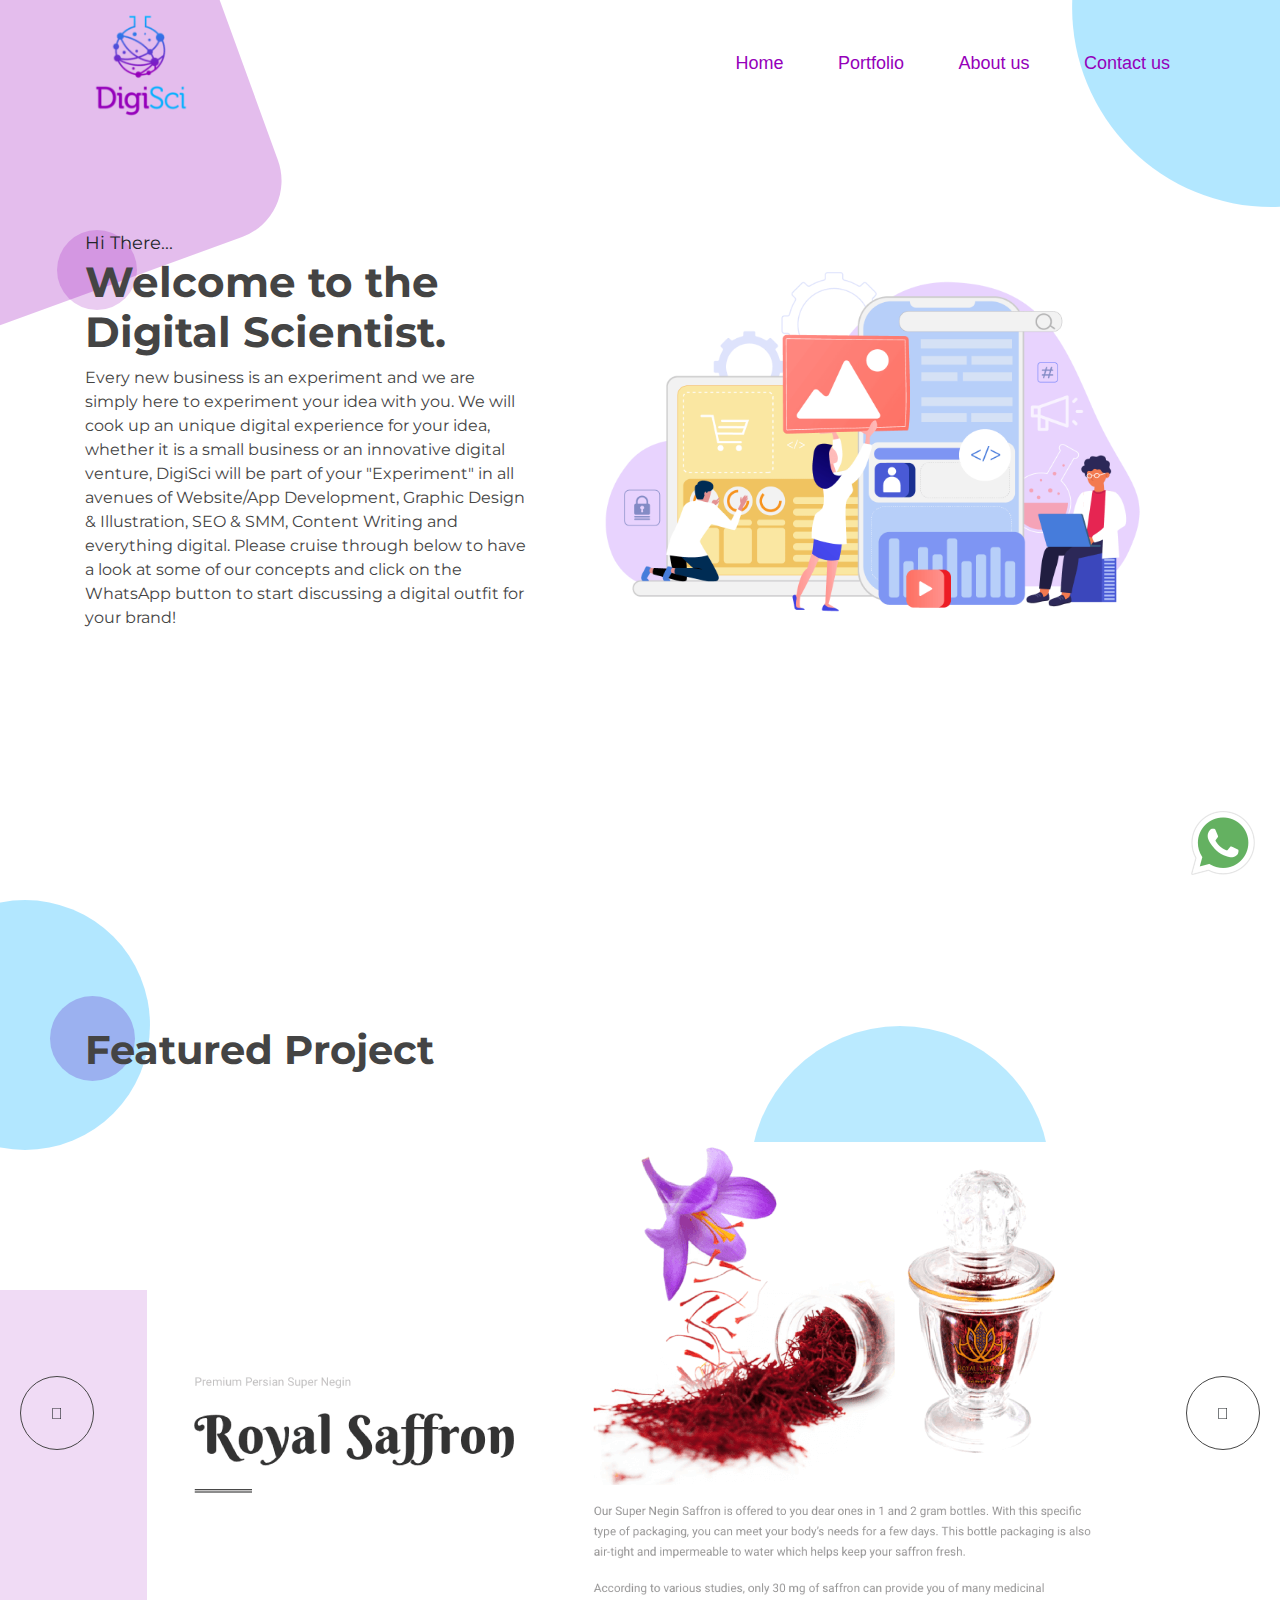
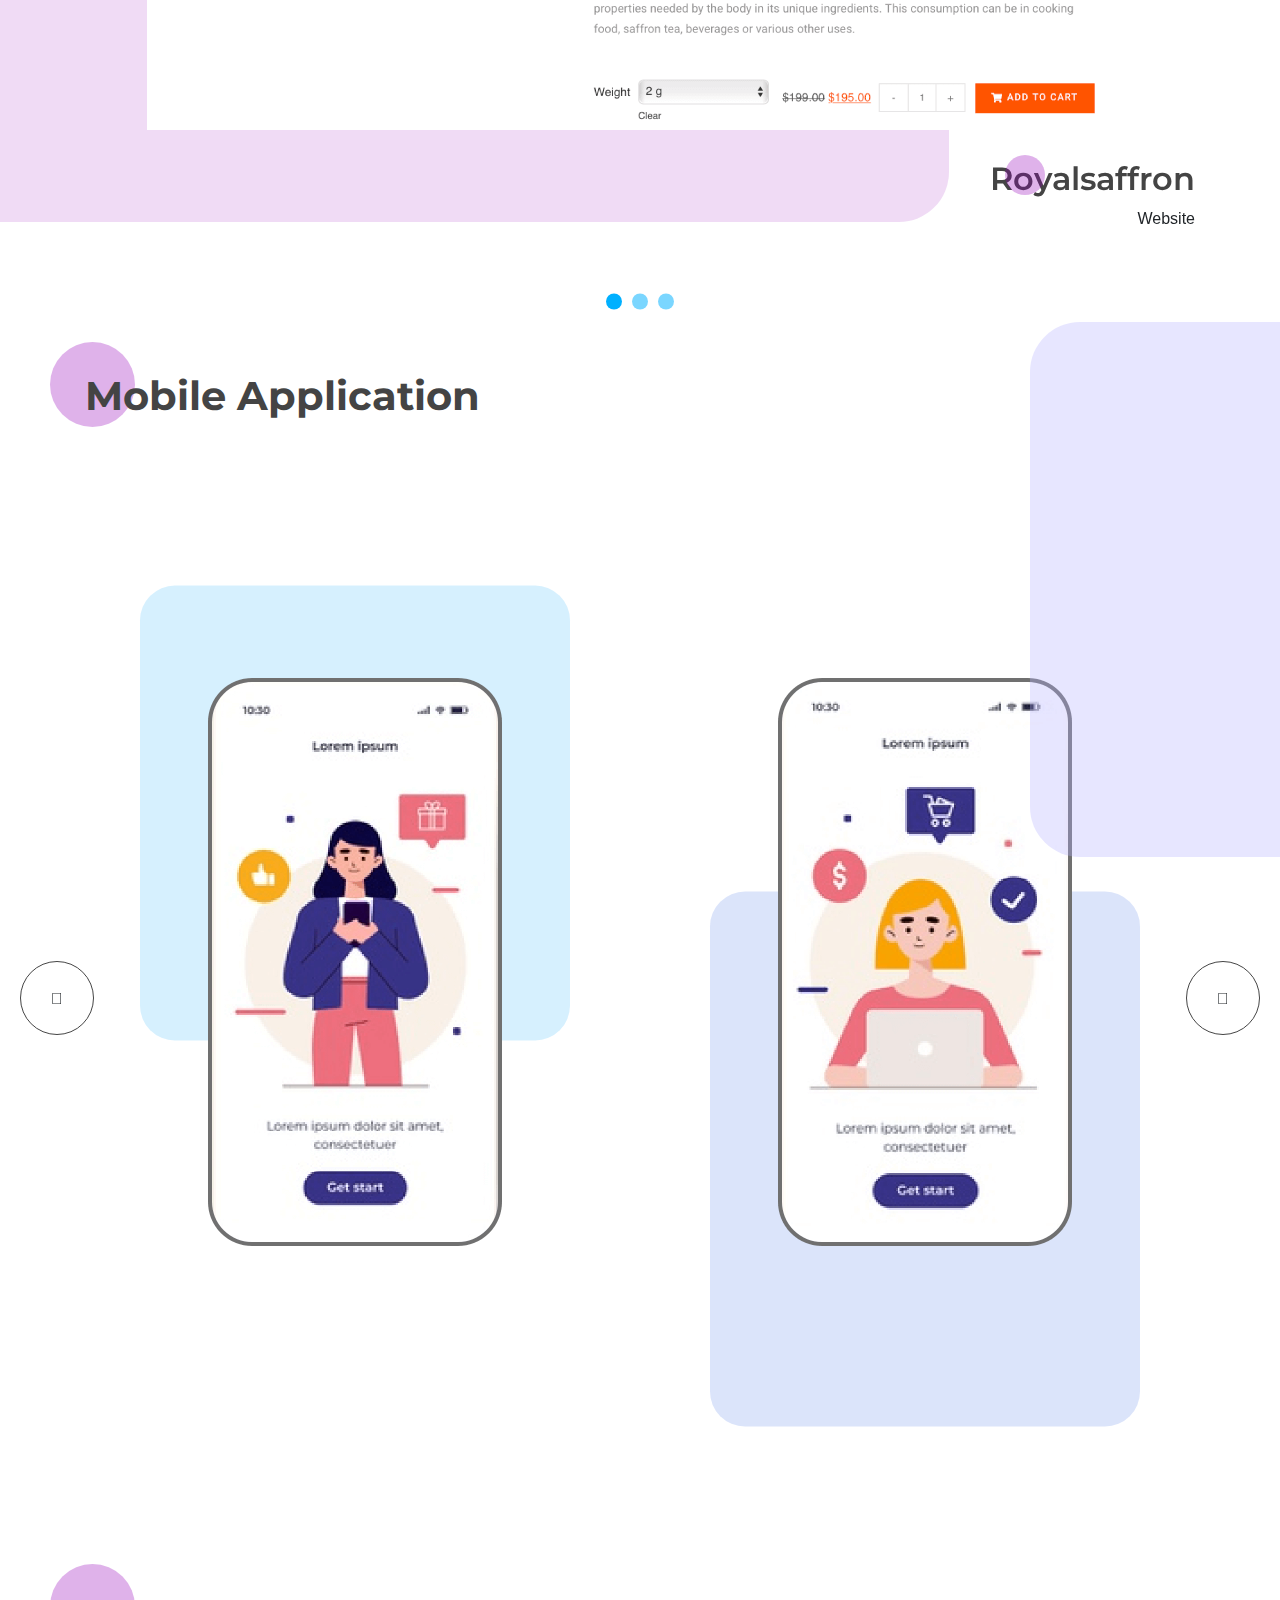
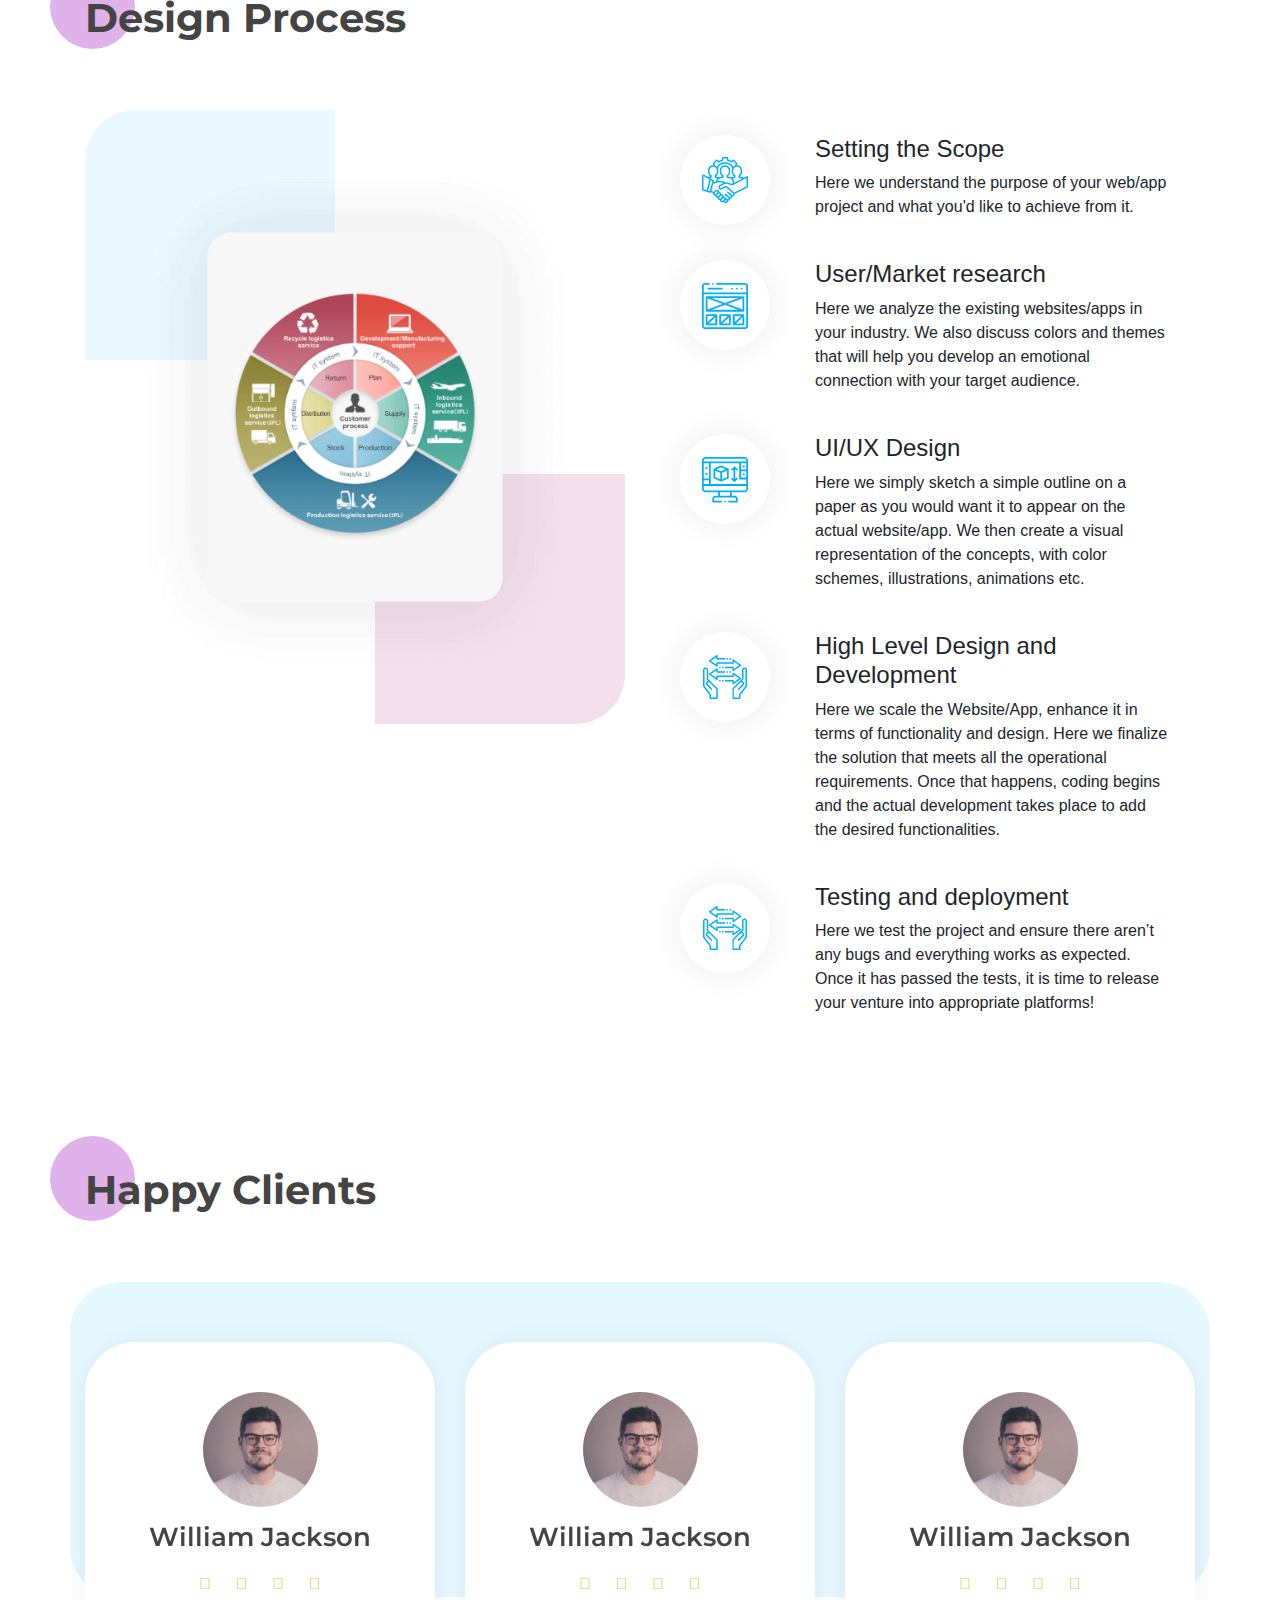
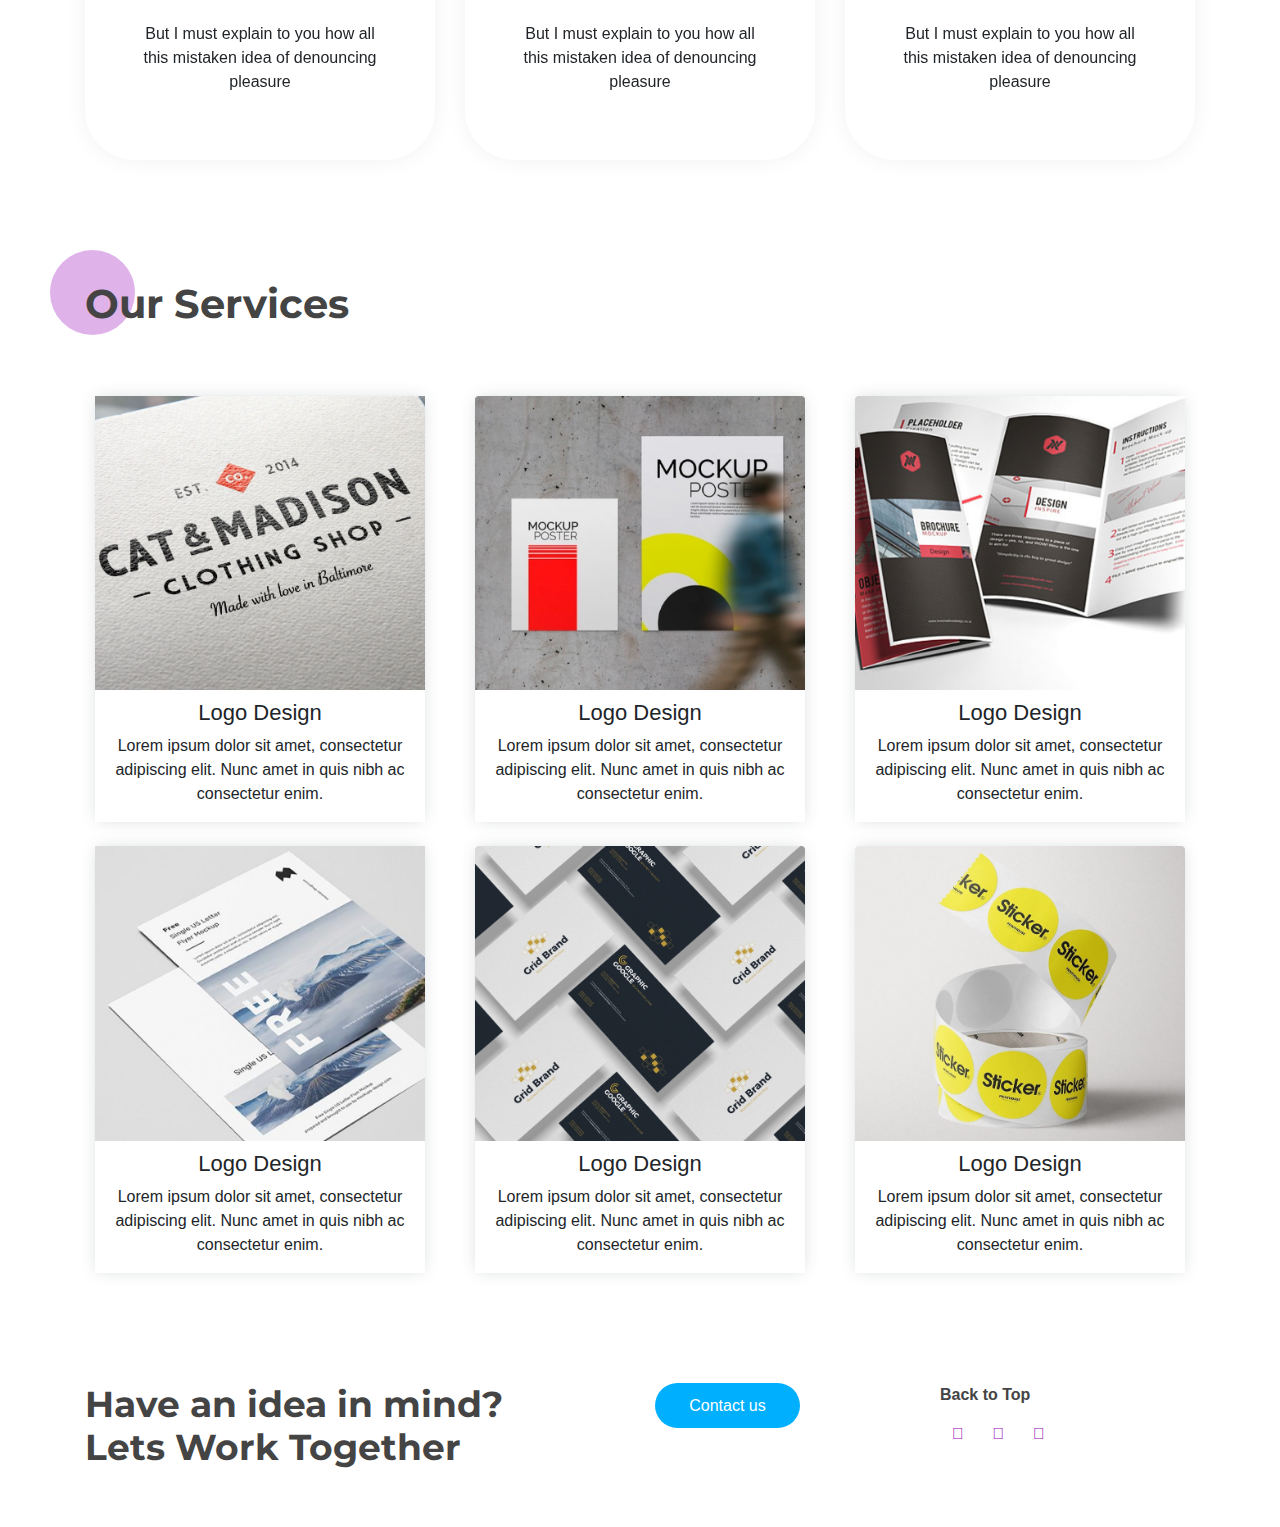
<file: index.html>
<!DOCTYPE html>
<html lang="en">

<head>
    <meta charset="UTF-8">
    <meta http-equiv="X-UA-Compatible" content="IE=edge">
    <meta name="viewport" content="width=device-width, initial-scale=1.0">
    <!-- Site Title -->
    <title>Digisci</title>
    <!-- Theme Core Style -->
    <link rel="stylesheet" href="assets/css/style.css" />
    <!-- Theme Core Responsive Style -->
    <link rel="stylesheet" href="assets/css/responsive.css" />
    <!-- Bootstrap CSS Framework -->
    <link rel="stylesheet" href="assets/css/bootstrap.min.css" />
    <!-- Fontawesome Font -->
    <link rel="stylesheet" href="assets/css/fontawesome.min.css" />
    <!-- Slick Slider -->
    <link rel="stylesheet" href="assets/css/slick.css" />
    <!-- flat Icon -->
    <link rel="stylesheet" href="assets/icon/flaticon.css">
</head>

<body>

    <!-- WhatsApp Chat Start -->
    <div class="whatsapp-chat">
        <a href="https://wa.me/01308310494">
            <img src="./assets/images/whatsapp.png" alt="whatsapp chat;" class="img-fluid">
        </a>
    </div>
    <!-- WhatsApp Chat End -->

    <!-- Header Section Start -->
    <header id="header">
        <div class="header-main">
            <div class="container">
                <div class="row">
                    <div class="col-md-12">
                        <div class="navigation">
                            <!-- Site logo -->
                            <div class="site-logo">
                                <a href="index.html">
                                    <img src="./assets/images/logo.png" alt="site logo; company logo;" class="img-fluid">
                                </a>
                            </div>
                            <!-- Site Navigation -->
                            <div class="nav-menu">
                                <input type="checkbox" name="" id="check">
                                <label for="check" class="chck_bx">
                                    <i class="fas fa-bars"></i>
                                </label>
                                <ul class="nvm">
                                    <li><a href="index.html">Home</a></li>
                                    <li><a href="#">Portfolio</a></li>
                                    <li><a href="#">About us</a></li>
                                    <li><a href="https://wa.me/01308310494">Contact us</a></li>
                                </ul>
                            </div>
                            <div class="clr"></div>
                        </div>
                    </div>
                </div>
            </div>
        </div>
    </header>
    <!-- Header Section End -->

    <!-- Banner Section Start -->
    <section id="banner">
        <div class="banner-main">
            <div class="container">
                <div class="row">
                    <!-- left col = Banner Content -->
                    <div class="col-md-5">
                        <div class="banner-content">
                            <span class="hello-msg">Hi There...</span>
                            <h1 class="banner-welcome">Welcome to the Digital Scientist.</h1>
                            <p class="banner-content-details">Every new business is an experiment and we are simply here to experiment your idea with you. We will cook up an unique digital experience for your idea, whether it is a small business or an innovative digital venture, DigiSci
                                will be part of your "Experiment" in all avenues of Website/App Development, Graphic Design & Illustration, SEO & SMM, Content Writing and everything digital. Please cruise through below to have a look at some of our concepts
                                and click on the WhatsApp button to start discussing a digital outfit for your brand!</p>
                        </div>
                    </div>
                    <!-- right Col -->
                    <div class="col-md-7">
                        <div class="banner-img">
                            <img src="./assets/images/banner-right-image.png" alt="" class="img-fluid">
                        </div>
                    </div>
                </div>
            </div>
        </div>
    </section>
    <!-- Banner Section End -->

    <!-- ====Featured Project Start==== -->
    <section id="feature-project">
        <div class="featured-project-main">
            <div class="container">
                <!-- title -->
                <div class="row">
                    <div class="col-md-12">
                        <h1 class="featured-project-title">Featured Project</h1>
                    </div>
                </div>
                <!-- project Slider -->
                <div class="row project-slide">
                    <!-- Slide -1 -->
                    <div class="col-md-12">
                        <div class="slide-img text-center">
                            <img src="./assets/images/slide-1.png" alt="featured project slide" class="img-fluid">
                        </div>
                        <!-- Project Title -->
                        <div class="project-title text-right">
                            <h3 class="pt-head">Royalsaffron</h3>
                            <span class="pt text-left">Website</span>
                        </div>
                    </div>
                    <!-- Slide -2 -->
                    <div class="col-md-12">
                        <div class="slide-img text-center">
                            <img src="./assets/images/slide-2.png" alt="featured project slide" class="img-fluid">
                        </div>
                        <!-- Project Title -->
                        <div class="project-title text-right">
                            <h3 class="pt-head">Sustainera</h3>
                            <span class="pt text-left">Website</span>
                        </div>
                    </div>
                    <!-- Slide -3 -->
                    <div class="col-md-12">
                        <div class="slide-img text-center">
                            <img src="./assets/images/slide-3.png" alt="featured project slide" class="img-fluid">
                        </div>
                        <!-- Project Title -->
                        <div class="project-title text-right">
                            <h3 class="pt-head">Thekitman</h3>
                            <span class="pt text-left">Website</span>
                        </div>
                    </div>
                </div>
            </div>
        </div>
    </section>
    <!-- ====Featured Project End==== -->

    <!-- ===Mobile Application Start=== -->
    <section id="mobile-app">
        <div class="mobile-app-main">
            <div class="container">
                <!-- Mobile Head -->
                <div class="row">
                    <div class="col-md-12">
                        <div class="mobile-app-head">
                            <h1 class="mah-tt">Mobile Application</h1>
                        </div>
                    </div>
                </div>
                <!-- Application Part -->
                <div class="row app-slider">
                    <!-- App Slide 1 -->
                    <div class="col-md-6">
                        <div class="app-slide app-1">
                            <img src="./assets/images/app-1.png" alt="app slider images" class="img-fluid">
                        </div>
                    </div>
                    <!-- App Slide 2 -->
                    <div class="col-md-6">
                        <div class="app-slide app-2">
                            <img src="./assets/images/app-2.png" alt="app slider images" class="img-fluid">
                        </div>
                    </div>
                    <!-- App Slide 3 -->
                    <div class="col-md-6">
                        <div class="app-slide app-1">
                            <img src="./assets/images/app-1.png" alt="app slider images" class="img-fluid">
                        </div>
                    </div>
                    <!-- App Slide 4 -->
                    <div class="col-md-6">
                        <div class="app-slide app-2">
                            <img src="./assets/images/app-2.png" alt="app slider images" class="img-fluid">
                        </div>
                    </div>
                </div>
            </div>
        </div>
    </section>
    <!-- ===Mobile Application End=== -->

    <!-- ====Design Process Section Start==== -->
    <section id="design-process">
        <div class="design-process-main">
            <div class="container">
                <!-- Design Process Head -->
                <div class="row">
                    <div class="col-md-12">
                        <div class="dp-head">
                            <h1 class="dp-tt">Design Process</h1>
                        </div>
                    </div>
                </div>
                <!-- Design Process main -->
                <div class="row service-list-row">
                    <!-- service Process Images -->
                    <div class="col-md-6">
                        <div class="service-img">
                            <img src="./assets/images/design-process.png" alt="service process Images" class="img-fluid">
                        </div>
                    </div>
                    <!-- service Process  -->
                    <div class="col-md-6">
                        <div class="design-process-step">
                            <ul>
                                <li class="dp-step-main">
                                    <div class="dsp-icon-box">
                                        <img src="./assets/images/team.png" alt="service list icon" class="img-fluid">
                                    </div>
                                    <div class="dsp-details">
                                        <h4 class="dsp-tt">Setting the Scope</h4>
                                        <p class="dsp-dlts">Here we understand the purpose of your web/app project and what you'd like to achieve from it.</p>
                                    </div>
                                    <div class="clr"></div>
                                </li>
                                <li class="dp-step-main">
                                    <div class="dsp-icon-box">
                                        <img src="./assets/images/wireframe.png" alt="service list icon" class="img-fluid">
                                    </div>
                                    <div class="dsp-details">
                                        <h4 class="dsp-tt">User/Market research</h4>
                                        <p class="dsp-dlts">Here we analyze the existing websites/apps in your industry. We also discuss colors and themes that will help you develop an emotional connection with your target audience.</p>
                                    </div>
                                    <div class="clr"></div>
                                </li>
                                <li class="dp-step-main">
                                    <div class="dsp-icon-box">
                                        <img src="./assets/images/product-design.png" alt="service list icon" class="img-fluid">
                                    </div>
                                    <div class="dsp-details">
                                        <h4 class="dsp-tt">UI/UX Design</h4>
                                        <p class="dsp-dlts">Here we simply sketch a simple outline on a paper as you would want it to appear on the actual website/app. We then create a visual representation of the concepts, with color schemes, illustrations, animations etc.</p>
                                    </div>
                                    <div class="clr"></div>
                                </li>
                                <li class="dp-step-main">
                                    <div class="dsp-icon-box">
                                        <img src="./assets/images/exchange.png" alt="service list icon" class="img-fluid">
                                    </div>
                                    <div class="dsp-details">
                                        <h4 class="dsp-tt">High Level Design and Development</h4>
                                        <p class="dsp-dlts">Here we scale the Website/App, enhance it in terms of functionality and design. Here we finalize the solution that meets all the operational requirements. Once that happens, coding begins and the actual development
                                            takes place to add the desired functionalities.</p>
                                    </div>
                                    <div class="clr"></div>
                                </li>
                                <li class="dp-step-main">
                                    <div class="dsp-icon-box">
                                        <img src="./assets/images/exchange.png" alt="service list icon" class="img-fluid">
                                    </div>
                                    <div class="dsp-details">
                                        <h4 class="dsp-tt">Testing and deployment</h4>
                                        <p class="dsp-dlts">Here we test the project and ensure there aren’t any bugs and everything works as expected. Once it has passed the tests, it is time to release your venture into appropriate platforms!</p>
                                    </div>
                                    <div class="clr"></div>
                                </li>
                            </ul>
                        </div>
                    </div>
                </div>
            </div>
        </div>
    </section>
    <!-- ====Design Process Section End==== -->

    <!-- ====Happy Clients Section Start==== -->
    <section id="client">
        <div class="client-main">
            <div class="container">
                <!-- clients Head -->
                <div class="row">
                    <div class="col-md-12">
                        <div class="cltn-head">
                            <h1 class="clt-tt">Happy Clients</h1>
                        </div>
                    </div>
                </div>
                <!-- clients profile row -->
                <div class="row clients-profile-row client-profile-slide">
                    <!-- Clients Profile - 1 -->
                    <div class="col-md-4">
                        <div class="client-profile">
                            <div class="client-img">
                                <img src="./assets/images/avatar.png" alt="client images; client profile image;" class="img-fluid">
                            </div>
                            <div class="client-name-social">
                                <h3 class="client-name">William Jackson</h3>
                                <ul>
                                    <li><a href="#" target="_blank"><i class="fab fa-facebook-f"></i></a></li>
                                    <li><a href="#" target="_blank"><i class="fab fa-twitter"></i></a></li>
                                    <li><a href="#" target="_blank"><i class="fab fa-instagram"></i></a></li>
                                    <li><a href="#" target="_blank"><i class="fab fa-linkedin-in"></i></a></li>
                                </ul>
                            </div>
                            <div class="client-message">
                                <p class="client-msg">
                                    But I must explain to you how all this mistaken idea of denouncing pleasure
                                </p>
                            </div>
                        </div>
                    </div>
                    <!-- Clients Profile - 2 -->
                    <div class="col-md-4">
                        <div class="client-profile">
                            <div class="client-img">
                                <img src="./assets/images/avatar.png" alt="client images; client profile image;" class="img-fluid">
                            </div>
                            <div class="client-name-social">
                                <h3 class="client-name">William Jackson</h3>
                                <ul>
                                    <li><a href="#" target="_blank"><i class="fab fa-facebook-f"></i></a></li>
                                    <li><a href="#" target="_blank"><i class="fab fa-twitter"></i></a></li>
                                    <li><a href="#" target="_blank"><i class="fab fa-instagram"></i></a></li>
                                    <li><a href="#" target="_blank"><i class="fab fa-linkedin-in"></i></a></li>
                                </ul>
                            </div>
                            <div class="client-message">
                                <p class="client-msg">
                                    But I must explain to you how all this mistaken idea of denouncing pleasure
                                </p>
                            </div>
                        </div>
                    </div>
                    <!-- Clients Profile - 3 -->
                    <div class="col-md-4">
                        <div class="client-profile">
                            <div class="client-img">
                                <img src="./assets/images/avatar.png" alt="client images; client profile image;" class="img-fluid">
                            </div>
                            <div class="client-name-social">
                                <h3 class="client-name">William Jackson</h3>
                                <ul>
                                    <li><a href="#" target="_blank"><i class="fab fa-facebook-f"></i></a></li>
                                    <li><a href="#" target="_blank"><i class="fab fa-twitter"></i></a></li>
                                    <li><a href="#" target="_blank"><i class="fab fa-instagram"></i></a></li>
                                    <li><a href="#" target="_blank"><i class="fab fa-linkedin-in"></i></a></li>
                                </ul>
                            </div>
                            <div class="client-message">
                                <p class="client-msg">
                                    But I must explain to you how all this mistaken idea of denouncing pleasure
                                </p>
                            </div>
                        </div>
                    </div>
                    <!-- Clients Profile - 4 -->
                    <div class="col-md-4">
                        <div class="client-profile">
                            <div class="client-img">
                                <img src="./assets/images/avatar.png" alt="client images; client profile image;" class="img-fluid">
                            </div>
                            <div class="client-name-social">
                                <h3 class="client-name">William Jackson</h3>
                                <ul>
                                    <li><a href="#" target="_blank"><i class="fab fa-facebook-f"></i></a></li>
                                    <li><a href="#" target="_blank"><i class="fab fa-twitter"></i></a></li>
                                    <li><a href="#" target="_blank"><i class="fab fa-instagram"></i></a></li>
                                    <li><a href="#" target="_blank"><i class="fab fa-linkedin-in"></i></a></li>
                                </ul>
                            </div>
                            <div class="client-message">
                                <p class="client-msg">
                                    But I must explain to you how all this mistaken idea of denouncing pleasure
                                </p>
                            </div>
                        </div>
                    </div>
                    <!-- Clients Profile - 5 -->
                    <div class="col-md-4">
                        <div class="client-profile">
                            <div class="client-img">
                                <img src="./assets/images/avatar.png" alt="client images; client profile image;" class="img-fluid">
                            </div>
                            <div class="client-name-social">
                                <h3 class="client-name">William Jackson</h3>
                                <ul>
                                    <li><a href="#" target="_blank"><i class="fab fa-facebook-f"></i></a></li>
                                    <li><a href="#" target="_blank"><i class="fab fa-twitter"></i></a></li>
                                    <li><a href="#" target="_blank"><i class="fab fa-instagram"></i></a></li>
                                    <li><a href="#" target="_blank"><i class="fab fa-linkedin-in"></i></a></li>
                                </ul>
                            </div>
                            <div class="client-message">
                                <p class="client-msg">
                                    But I must explain to you how all this mistaken idea of denouncing pleasure
                                </p>
                            </div>
                        </div>
                    </div>
                    <!-- Clients Profile - 6 -->
                    <div class="col-md-4">
                        <div class="client-profile">
                            <div class="client-img">
                                <img src="./assets/images/avatar.png" alt="client images; client profile image;" class="img-fluid">
                            </div>
                            <div class="client-name-social">
                                <h3 class="client-name">William Jackson</h3>
                                <ul>
                                    <li>
                                        <a href="#" target="_blank"><i class="fab fa-facebook-f"></i></a>
                                    </li>
                                    <li>
                                        <a href="#" target="_blank"><i class="fab fa-twitter"></i></a>
                                    </li>
                                    <li>
                                        <a href="#" target="_blank"><i class="fab fa-instagram"></i></a>
                                    </li>
                                    <li>
                                        <a href="#" target="_blank"><i class="fab fa-linkedin-in"></i></a>
                                    </li>
                                </ul>
                            </div>
                            <div class="client-message">
                                <p class="client-msg">
                                    But I must explain to you how all this mistaken idea of denouncing pleasure
                                </p>
                            </div>
                        </div>
                    </div>
                </div>
            </div>
        </div>
    </section>
    <!-- ====Happy Clients Section End==== -->

    <!-- ====Our service Section Start -->
    <section id="OurService" class="service_main">
        <div class="OurServiceMain">
            <div class="container">
                <!-- Our Service Section Title -->
                <div class="row">
                    <div class="col-md-12">
                        <div class="cltn-head">
                            <h1 class="clt-tt">Our Services</h1>
                        </div>
                    </div>
                </div>
                <!-- Service Card Start -->
                <div class="row service-mt60 service-mb60">
                    <!-- Service Card One -->
                    <div class="col-md-4 mx320px-mt-60">
                        <div class="service_card">
                            <div class="service_card_image">
                                <img src="assets/images/service_card-1.png" class="img-fluid" alt="service card; mahadi hassan; aimsystech" />
                            </div>
                            <h3 class="service-card-title">Logo Design</h3>
                            <p class="service-card_details">Lorem ipsum dolor sit amet, consectetur adipiscing elit. Nunc amet in quis nibh ac consectetur enim.</p>
                            <!-- service card hover -->
                            <div class="service_card_hover-1">
                                <h3 class="service_card_hov_title">Logo Design</h3>
                                <p class="service_card-hov_detail">Lorem ipsum dolor sit amet, consectetur adipiscing elit. Nunc amet in quis nibh ac consectetur enim.</p>
                                <a href="#" class="service_card-hov-detailLink">View Products</a>
                            </div>
                        </div>
                    </div>
                    <!-- Service Card Two -->
                    <div class="col-md-4 mx320px-mt-4">
                        <div class="service_card">
                            <div class="service_card_image">
                                <img src="assets/images/service_card-2.png" class="img-fluid" alt="service card; mahadi hassan; aimsystech" />
                            </div>
                            <h3 class="service-card-title">Logo Design</h3>
                            <p class="service-card_details">Lorem ipsum dolor sit amet, consectetur adipiscing elit. Nunc amet in quis nibh ac consectetur enim.</p>
                            <!-- service card hover -->
                            <div class="service_card_hover-2">
                                <h3 class="service_card_hov_title">Logo Design</h3>
                                <p class="service_card-hov_detail">Lorem ipsum dolor sit amet, consectetur adipiscing elit. Nunc amet in quis nibh ac consectetur enim.</p>
                                <a href="#" class="service_card-hov-detailLink">View Products</a>
                            </div>
                        </div>
                    </div>
                    <!-- Service Card There -->
                    <div class="col-md-4 mx320px-mt-4">
                        <div class="service_card">
                            <div class="service_card_image">
                                <img src="assets/images/service_card-3.png" class="img-fluid" alt="service card; mahadi hassan; aimsystech" />
                            </div>
                            <h3 class="service-card-title">Logo Design</h3>
                            <p class="service-card_details">Lorem ipsum dolor sit amet, consectetur adipiscing elit. Nunc amet in quis nibh ac consectetur enim.</p>
                            <!-- service card hover -->
                            <div class="service_card_hover-3">
                                <h3 class="service_card_hov_title">Logo Design</h3>
                                <p class="service_card-hov_detail">Lorem ipsum dolor sit amet, consectetur adipiscing elit. Nunc amet in quis nibh ac consectetur enim.</p>
                                <a href="#" class="service_card-hov-detailLink">View Products</a>
                            </div>
                        </div>
                    </div>
                    <!-- Service Card Four -->
                    <div class="col-md-4 mt-4">
                        <div class="service_card">
                            <div class="service_card_image">
                                <img src="assets/images/service_card-4.png" class="img-fluid" alt="service card; mahadi hassan; aimsystech" />
                            </div>
                            <h3 class="service-card-title">Logo Design</h3>
                            <p class="service-card_details">Lorem ipsum dolor sit amet, consectetur adipiscing elit. Nunc amet in quis nibh ac consectetur enim.</p>
                            <!-- service card hover -->
                            <div class="service_card_hover-4">
                                <h3 class="service_card_hov_title">Logo Design</h3>
                                <p class="service_card-hov_detail">Lorem ipsum dolor sit amet, consectetur adipiscing elit. Nunc amet in quis nibh ac consectetur enim.</p>
                                <a href="#" class="service_card-hov-detailLink">View Products</a>
                            </div>
                        </div>
                    </div>
                    <!-- Service Card Five -->
                    <div class="col-md-4 mt-4">
                        <div class="service_card">
                            <div class="service_card_image">
                                <img src="assets/images/service_card-5.png" class="img-fluid" alt="service card; mahadi hassan; aimsystech" />
                            </div>
                            <h3 class="service-card-title">Logo Design</h3>
                            <p class="service-card_details">Lorem ipsum dolor sit amet, consectetur adipiscing elit. Nunc amet in quis nibh ac consectetur enim.</p>
                            <!-- service card hover -->
                            <div class="service_card_hover-5">
                                <h3 class="service_card_hov_title">Logo Design</h3>
                                <p class="service_card-hov_detail">Lorem ipsum dolor sit amet, consectetur adipiscing elit. Nunc amet in quis nibh ac consectetur enim.</p>
                                <a href="#" class="service_card-hov-detailLink">View Products</a>
                            </div>
                        </div>
                    </div>
                    <!-- Service Card Six -->
                    <div class="col-md-4 mt-4">
                        <div class="service_card">
                            <div class="service_card_image">
                                <img src="assets/images/service_card-6.png" class="img-fluid" alt="service card; mahadi hassan; aimsystech" />
                            </div>
                            <h3 class="service-card-title">Logo Design</h3>
                            <p class="service-card_details">Lorem ipsum dolor sit amet, consectetur adipiscing elit. Nunc amet in quis nibh ac consectetur enim.</p>
                            <!-- service card hover -->
                            <div class="service_card_hover-6">
                                <h3 class="service_card_hov_title">Logo Design</h3>
                                <p class="service_card-hov_detail">Lorem ipsum dolor sit amet, consectetur adipiscing elit. Nunc amet in quis nibh ac consectetur enim.</p>
                                <a href="#" class="service_card-hov-detailLink">View Products</a>
                            </div>
                        </div>
                    </div>
                </div>
            </div>
        </div>
    </section>
    <!-- ====Our service Section End -->

    <!-- ===Footer Section Start=== -->
    <footer id="footer">
        <div class="footer-main">
            <div class="container">
                <div class="row">
                    <div class="col-md-6">
                        <div class="footer-details">
                            <h4>Have an idea in mind? <br> Lets Work Together</h4>
                        </div>
                    </div>
                    <div class="col-md-3">
                        <div class="contact-us-btn">
                            <a href="https://wa.me/01308310494" target="_blank" class="contact-btn">Contact us</a>
                        </div>
                    </div>
                    <div class="col-md-3">
                        <div class="back-top-btn">
                            <a href="#header" class="backTopBtn">Back to Top </a>
                            <div class="social-media">
                                <ul>
                                    <li><a href="#" class="ft-sc-icon"><i class="fab fa-facebook-f"></i></a></li>
                                    <li><a href="#" class="ft-sc-icon"><i class="fab fa-linkedin-in"></i></a></li>
                                    <li><a href="#" class="ft-sc-icon"><i class="fab fa-instagram"></i></a></li>
                                </ul>
                            </div>
                        </div>
                    </div>
                </div>
            </div>
        </div>
    </footer>
    <!-- ===Footer Section End=== -->

    <!-- Javascript -->
    <script src="./assets/js/jquery-1.11.0.min.js"></script>
    <script src="./assets/js/jquery-migrate-1.2.1.min.js"></script>
    <script src="./assets/js/popper.min.js"></script>
    <script src="./assets/js/bootstrap.min.js"></script>
    <script src="./assets/js/6332f77505.js"></script>
    <script src="./assets/js/fontawesome.min.js"></script>
    <script src="./assets/js/slick.min.js"></script>
    <script src="./assets/js/main.js"></script>
</body>

</html>
</file>
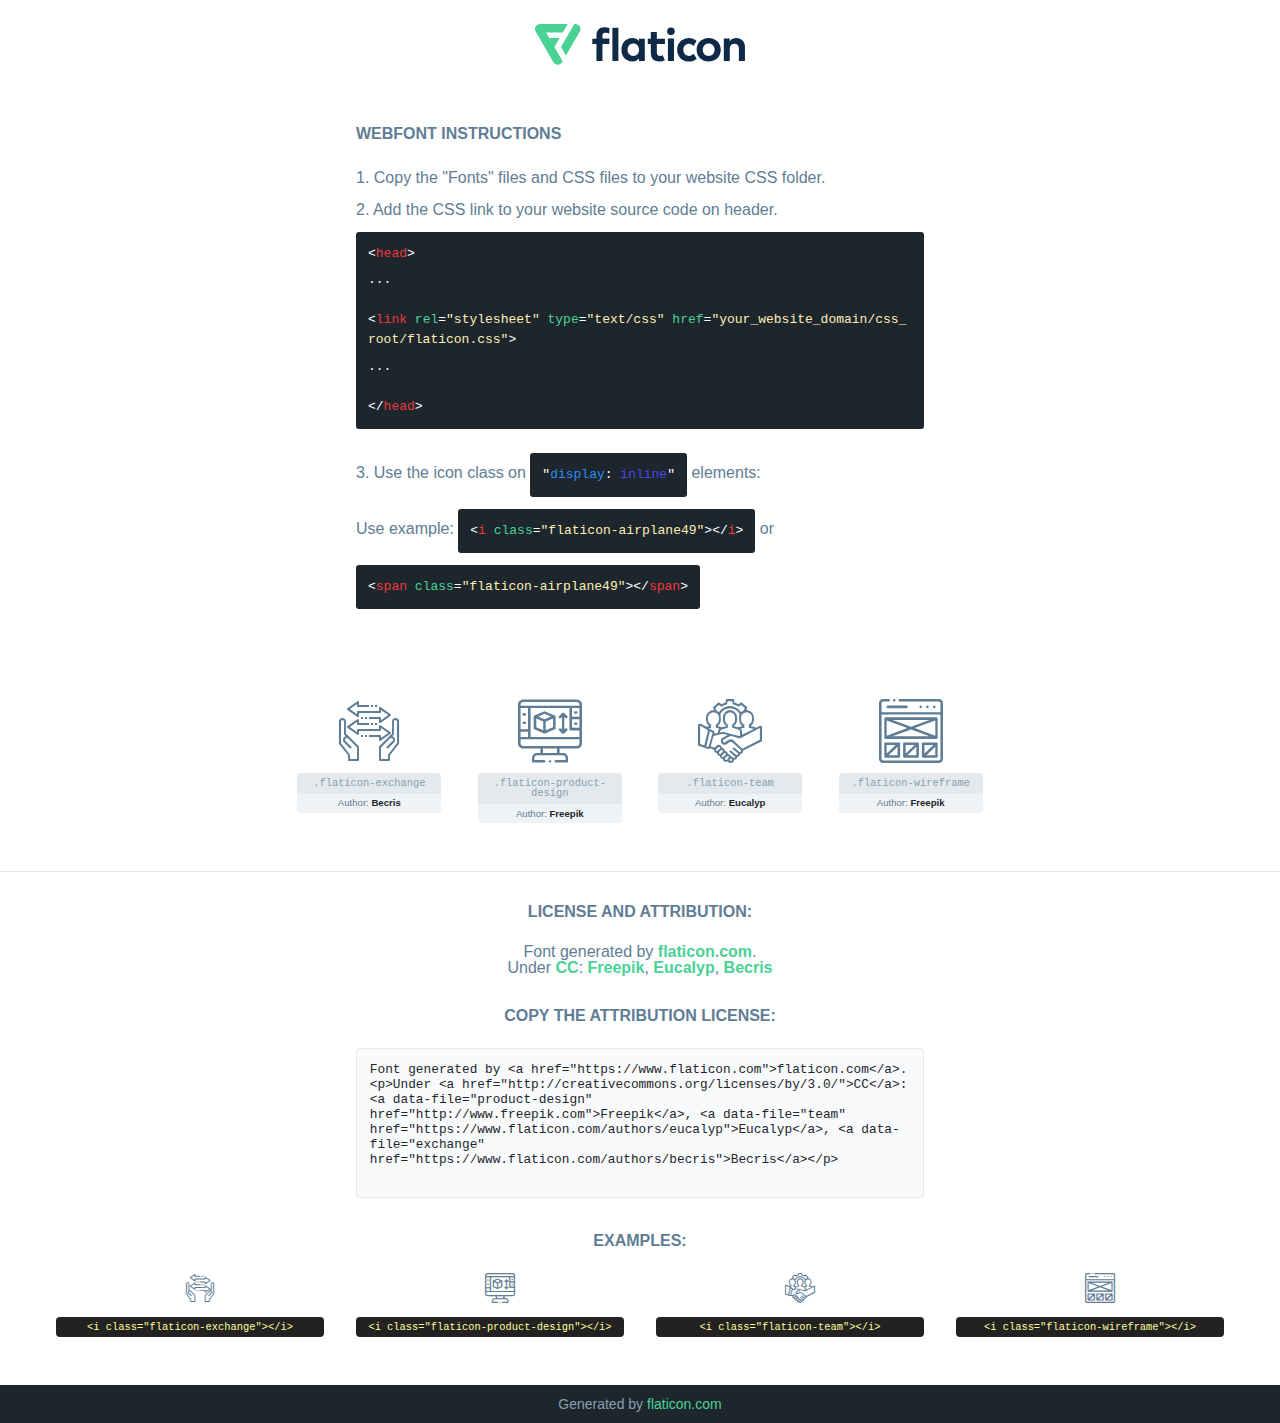
<file: assets/icon/flaticon.html>
<!DOCTYPE html>
<html lang="en">
<head>
    <title>Flaticon Webfont</title>
    <link rel="stylesheet" type="text/css" href="flaticon.css"/>
    <meta charset="UTF-8">
    <style>
        html, body, div, span, applet, object, iframe,
        h1, h2, h3, h4, h5, h6, p, blockquote, pre,
        a, abbr, acronym, address, big, cite, code,
        del, dfn, em, img, ins, kbd, q, s, samp,
        small, strike, strong, sub, sup, tt, var,
        b, u, i, center,
        dl, dt, dd, ol, ul, li,
        fieldset, form, label, legend,
        table, caption, tbody, tfoot, thead, tr, th, td,
        article, aside, canvas, details, embed,
        figure, figcaption, footer, header, hgroup,
        menu, nav, output, ruby, section, summary,
        time, mark, audio, video {
            margin: 0;
            padding: 0;
            border: 0;
            font-size: 100%;
            font: inherit;
            vertical-align: baseline;
        }

        /* HTML5 display-role reset for older browsers */
        article, aside, details, figcaption, figure,
        footer, header, hgroup, menu, nav, section {
            display: block;
        }

        body {
            line-height: 1;
        }

        ol, ul {
            list-style: none;
        }

        blockquote, q {
            quotes: none;
        }

        blockquote:before, blockquote:after,
        q:before, q:after {
            content: '';
            content: none;
        }

        table {
            border-collapse: collapse;
            border-spacing: 0;
        }

        body {
            font-family: Helvetica, Arial, sans-serif;
            font-size: 16px;
            color: #5f7d95;
        }

        a {
            color: #4AD295;
            font-weight: bold;
            text-decoration: none;
        }

        * {
            -moz-box-sizing: border-box;
            -webkit-box-sizing: border-box;
            box-sizing: border-box;
            margin: 0;
            padding: 0;
        }

        [class^="flaticon-"]:before, [class*=" flaticon-"]:before, [class^="flaticon-"]:after, [class*=" flaticon-"]:after {
            font-family: Flaticon;
            font-size: 30px;
            font-style: normal;
            margin-left: 20px;
            color: #333;
        }

        .wrapper {
            max-width: 600px;
            margin: auto;
            padding: 0 1em;
        }

        .title {
            margin-bottom: 24px;
            text-transform: uppercase;
            font-weight: bold;
        }

        header {
            text-align: center;
            padding: 24px;
        }

        header .logo {
            width: 210px;
            height: auto;
            border: none;
            display: inline-block;
        }

        header strong {
            font-size: 28px;
            font-weight: 500;
            vertical-align: middle;
        }

        .demo {
            margin: 2em auto;
            line-height: 1.25em;
        }

        .demo ul li {
            margin-bottom: 12px;
        }

        .demo ul li code {
            background-color: #1D262D;
            border-radius: 3px;
            padding: 12px;
            display: inline-block;
            color: #fff;
            font-family: Consolas, Monaco, Lucida Console, Liberation Mono, DejaVu Sans Mono, Bitstream Vera Sans Mono, Courier New, monospace;
            font-weight: lighter;
            margin-top: 12px;
            font-size: 13px;
            word-break: break-all;
        }

        .demo ul li code .red {
            color: #EC3A3B;
        }

        .demo ul li code .green {
            color: #4AD295;
        }

        .demo ul li code .yellow {
            color: #FFEEB6;
        }

        .demo ul li code .blue {
            color: #2C8CF4;
        }

        .demo ul li code .purple {
            color: #4949E7;
        }

        .demo ul li code .dots {
            margin-top: 0.5em;
            display: block;
        }

        #glyphs {
            border-bottom: 1px solid #E3E9ED;
            padding: 2em 0;
            text-align: center;
        }

        .glyph {
            display: inline-block;
            width: 9em;
            margin: 1em;
            text-align: center;
            vertical-align: top;
            background: #FFF;
        }

        .glyph .flaticon {
            padding: 10px;
            display: block;
            font-family: "Flaticon";
            font-size: 64px;
            line-height: 1;
        }

        .glyph .flaticon:before {
            font-size: 64px;
            color: #5f7d95;
            margin-left: 0;
        }

        .class-name {
            font-size: 0.65em;
            background-color: #E3E9ED;
            color: #869FB2;
            border-radius: 4px 4px 0 0;
            padding: 0.5em;
            font-family: Consolas, Monaco, Lucida Console, Liberation Mono, DejaVu Sans Mono, Bitstream Vera Sans Mono, Courier New, monospace;
        }

        .author-name {
            font-size: 0.6em;
            background-color: #EFF3F6;
            border-top: 0;
            border-radius: 0 0 4px 4px;
            padding: 0.5em;
        }

        .author-name a {
            color: #1D262D;
        }

        .class-name:last-child {
            font-size: 10px;
            color: #888;
        }

        .class-name:last-child a {
            font-size: 10px;
            color: #555;
        }

        .glyph > input {
            display: block;
            width: 100px;
            margin: 5px auto;
            text-align: center;
            font-size: 12px;
            cursor: text;
        }

        .glyph > input.icon-input {
            font-family: "Flaticon";
            font-size: 16px;
            margin-bottom: 10px;
        }

        .attribution .title {
            margin-top: 2em;
        }

        .attribution textarea {
            background-color: #F8FAFB;
            color: #1D262D;
            padding: 1em;
            border: none;
            box-shadow: none;
            border: 1px solid #E3E9ED;
            border-radius: 4px;
            resize: none;
            width: 100%;
            height: 150px;
            font-size: 0.8em;
            font-family: Consolas, Monaco, Lucida Console, Liberation Mono, DejaVu Sans Mono, Bitstream Vera Sans Mono, Courier New, monospace;
            -webkit-appearance: none;
        }

        .attribution textarea:hover {
            border-color: #CFD9E0;
        }

        .attribution textarea:focus {
            border-color: #4AD295;
        }

        .iconsuse {
            margin: 2em auto;
            text-align: center;
            max-width: 1200px;
        }

        .iconsuse:after {
            content: '';
            display: table;
            clear: both;
        }

        .iconsuse .image {
            float: left;
            width: 25%;
            padding: 0 1em;
        }

        .iconsuse .image p {
            margin-bottom: 1em;
        }

        .iconsuse .image span {
            display: block;
            font-size: 0.65em;
            background-color: #222;
            color: #fff;
            border-radius: 4px;
            padding: 0.5em;
            color: #FFFF99;
            margin-top: 1em;
            font-family: Consolas, Monaco, Lucida Console, Liberation Mono, DejaVu Sans Mono, Bitstream Vera Sans Mono, Courier New, monospace;
        }

        .flaticon:before {
            color: #5f7d95;
        }

        #footer {
            text-align: center;
            background-color: #1D262D;
            color: #869FB2;
            padding: 12px;
            font-size: 14px;
        }

        #footer a {
            font-weight: normal;
        }

        @media (max-width: 960px) {
            .iconsuse .image {
                width: 50%;
            }
        }

        .preview {
            width: 100px;
            display: inline-block;
            margin: 10px;
        }

        .preview .inner {
            display: inline-block;
            width: 100%;
            text-align: center;
            background: #f5f5f5;
            -webkit-border-radius: 3px 3px 0 0;
            -moz-border-radius: 3px 3px 0 0;
            border-radius: 3px 3px 0 0;
        }

        .preview .inner  {
            line-height: 85px;
            font-size: 40px;
            color: #333;
        }

        .label {
            display: inline-block;
            width: 100%;
            box-sizing: border-box;
            padding: 5px;
            font-size: 10px;
            font-family: Monaco, monospace;
            color: #666;
            white-space: nowrap;
            overflow: hidden;
            text-overflow: ellipsis;
            background: #ddd;
            -webkit-border-radius: 0 0 3px 3px;
            -moz-border-radius: 0 0 3px 3px;
            border-radius: 0 0 3px 3px;
            color: #666;
        }
    </style>
</head>
<body>
    <header>
        <a href="https://www.flaticon.com/" target="_blank" class="logo">
            <svg xmlns="http://www.w3.org/2000/svg" viewBox="0 0 394.3 76.5">
                <path d="M156.6,69.4H145.3V7.1h11.3Z" style="fill:#0e2a47"/>
                <path d="M206.2,69.4h-11V64.8a15.4,15.4,0,0,1-12.6,5.7c-11.6,0-20.3-9.5-20.3-22.1s8.8-22.1,20.3-22.1a15.4,15.4,0,0,1,12.6,5.8V27.5h11Zm-32.4-21c0,6.4,4.2,11.6,10.8,11.6s10.8-4.9,10.8-11.6-4.4-11.6-10.8-11.6S173.9,42,173.9,48.4Z"
                      style="fill:#0e2a47"/>
                <path d="M262.5,13.7a7.2,7.2,0,0,1-14.4,0,7.2,7.2,0,1,1,14.4,0ZM261,69.4H249.6v-42H261Z"
                      style="fill:#0e2a47"/>
                <path id="_Trazado_" data-name="&lt;Trazado&gt;"
                      d="M139.6,17.8a16.6,16.6,0,0,0-8-1.4c-3.2.4-4.9,2-4.9,5.9v5.1h13V37.5h-13v32H115.4v-32h-7.8v-10h7.8V22.2c0-9.9,5.2-16.3,15-16.3a23.4,23.4,0,0,1,9.3,1.8Z"
                      style="fill:#0e2a47"/>
                <path d="M235.1,60c-3.5,0-6.3-1.9-6.3-7.1V37.5H244v-10H228.8V15H217.5V27.5h-5.7v10h5.7V53.7c0,10.9,5.3,16.8,15.7,16.8A22.9,22.9,0,0,0,244,68l-4.3-9.1A12.3,12.3,0,0,1,235.1,60Z"
                      style="fill:#0e2a47"/>
                <path d="M348.9,48.4c0,12.6-9.7,22.1-22.7,22.1s-22.7-9.4-22.7-22.1,9.6-22.1,22.7-22.1S348.9,35.8,348.9,48.4Zm-33.9,0c0,6.8,4.8,11.6,11.1,11.6s11.2-4.8,11.2-11.6-4.8-11.6-11.2-11.6S315.1,41.6,315.1,48.4Z"
                      style="fill:#0e2a47"/>
                <path d="M394.3,42.7V69.4H382.9V46.3c0-6.1-3-9.4-8.2-9.4s-8.9,3.2-8.9,9.5v23H354.6v-42h11v4.9c3-4.5,7.6-6.1,12.3-6.1C387.5,26.3,394.3,33,394.3,42.7Z"
                      style="fill:#0e2a47"/>
                <path d="M298,55.7h0a12.4,12.4,0,0,1-8.2,4.2h-.9l-1.8-.2a10,10,0,0,1-7.4-5.6,13.2,13.2,0,0,1-1.2-5.8,13,13,0,0,1,1.3-5.9,10.1,10.1,0,0,1,7.5-5.5h2.4a11.7,11.7,0,0,1,8.3,4.2l5.5-9.6a19.9,19.9,0,0,0-8.1-4.3,23.4,23.4,0,0,0-6.1-.8,25.2,25.2,0,0,0-7.5,1.1,20.9,20.9,0,0,0-8,4.6,21.9,21.9,0,0,0-6.8,16.4,21.9,21.9,0,0,0,6.7,16.3,20.9,20.9,0,0,0,8,4.6,25.2,25.2,0,0,0,7.7,1.2,23.6,23.6,0,0,0,6.2-.8,20,20,0,0,0,8.1-4.4Z"
                      style="fill:#0e2a47"/>
                <path d="M46.3,26.5H26.9L20.8,16H52.4L61.6,0H9.4A9.3,9.3,0,0,0,1.3,4.7a9.3,9.3,0,0,0,0,9.4L34.6,71.8a9.4,9.4,0,0,0,16.2,0l1.1-1.9L36.6,43.3Z"
                      style="fill:#4ad295"/>
                <path d="M84.2,4.7A9.3,9.3,0,0,0,76.1,0H73.8l-25,43.3,9.2,16L84.2,14A9.3,9.3,0,0,0,84.2,4.7Z"
                      style="fill:#4ad295"/>
            </svg>
        </a>
    </header>
    <section class="demo wrapper">

        <p class="title">Webfont Instructions</p>

        <ul>
            <li>
                <span class="num">1. </span>Copy the "Fonts" files and CSS files to your website CSS folder.
            </li>
            <li>
                <span class="num">2. </span>Add the CSS link to your website source code on header.
                <code class="big">
                    &lt;<span class="red">head</span>&gt;
                    <br/><span class="dots">...</span>
                    <br/>&lt;<span class="red">link</span> <span class="green">rel</span>=<span
                        class="yellow">"stylesheet"</span> <span class="green">type</span>=<span
                        class="yellow">"text/css"</span> <span class="green">href</span>=<span class="yellow">"your_website_domain/css_root/flaticon.css"</span>&gt;
                    <br/><span class="dots">...</span>
                    <br/>&lt;/<span class="red">head</span>&gt;
                </code>
            </li>

            <li>
                <p>
                    <span class="num">3. </span>Use the icon class on <code>"<span class="blue">display</span>:<span
                        class="purple"> inline</span>"</code> elements:
                    <br/>
                    Use example: <code>&lt;<span class="red">i</span> <span class="green">class</span>=<span class="yellow">&quot;flaticon-airplane49&quot;</span>&gt;&lt;/<span
                        class="red">i</span>&gt;</code> or <code>&lt;<span class="red">span</span> <span
                        class="green">class</span>=<span class="yellow">&quot;flaticon-airplane49&quot;</span>&gt;&lt;/<span
                        class="red">span</span>&gt;</code>
            </li>
        </ul>

    </section>
    <section id="glyphs">
            <div class="glyph">
                <i class="flaticon flaticon-exchange"></i>
                <div class="class-name">.flaticon-exchange</div>
                <div class="author-name">Author: <a data-file="exchange" href="https://www.flaticon.com/authors/becris">Becris</a> </div>
            </div>

            <div class="glyph">
                <i class="flaticon flaticon-product-design"></i>
                <div class="class-name">.flaticon-product-design</div>
                <div class="author-name">Author: <a data-file="product-design" href="http://www.freepik.com">Freepik</a> </div>
            </div>

            <div class="glyph">
                <i class="flaticon flaticon-team"></i>
                <div class="class-name">.flaticon-team</div>
                <div class="author-name">Author: <a data-file="team" href="https://www.flaticon.com/authors/eucalyp">Eucalyp</a> </div>
            </div>

            <div class="glyph">
                <i class="flaticon flaticon-wireframe"></i>
                <div class="class-name">.flaticon-wireframe</div>
                <div class="author-name">Author: <a data-file="wireframe" href="http://www.freepik.com">Freepik</a> </div>
            </div>

    </section>

    <section class="attribution wrapper"   style="text-align:center;">

        <div class="title">License and attribution:</div><div class="attrDiv">Font generated by <a href="https://www.flaticon.com">flaticon.com</a>. <div><p>Under <a href="http://creativecommons.org/licenses/by/3.0/">CC</a>: <a data-file="product-design" href="http://www.freepik.com">Freepik</a>, <a data-file="team" href="https://www.flaticon.com/authors/eucalyp">Eucalyp</a>, <a data-file="exchange" href="https://www.flaticon.com/authors/becris">Becris</a></p>  </div>
        </div>
        <div class="title">Copy the Attribution License:</div>

        <textarea onclick="this.focus();this.select();">Font generated by &lt;a href=&quot;https://www.flaticon.com&quot;&gt;flaticon.com&lt;/a&gt;. <p>Under <a href="http://creativecommons.org/licenses/by/3.0/">CC</a>: <a data-file="product-design" href="http://www.freepik.com">Freepik</a>, <a data-file="team" href="https://www.flaticon.com/authors/eucalyp">Eucalyp</a>, <a data-file="exchange" href="https://www.flaticon.com/authors/becris">Becris</a></p> 
        </textarea>

    </section>

    <section class="iconsuse">

        <div class="title">Examples:</div>
            <div class="image">
                <p>
                    <i class="flaticon flaticon-exchange"></i>
                    <span>&lt;i class=&quot;flaticon-exchange&quot;&gt;&lt;/i&gt;</span>
                </p>
            </div>
            <div class="image">
                <p>
                    <i class="flaticon flaticon-product-design"></i>
                    <span>&lt;i class=&quot;flaticon-product-design&quot;&gt;&lt;/i&gt;</span>
                </p>
            </div>
            <div class="image">
                <p>
                    <i class="flaticon flaticon-team"></i>
                    <span>&lt;i class=&quot;flaticon-team&quot;&gt;&lt;/i&gt;</span>
                </p>
            </div>
            <div class="image">
                <p>
                    <i class="flaticon flaticon-wireframe"></i>
                    <span>&lt;i class=&quot;flaticon-wireframe&quot;&gt;&lt;/i&gt;</span>
                </p>
            </div>
        </div>

    </section>

    <div id="footer">
        <div>Generated by <a href="https://www.flaticon.com">flaticon.com</a>
        </div>
    </div>

</body>
</html>
</file>
<file: assets/css/style.css>
/*
    Theme Name: Digisci
    Coded By: Mahadi Hassan
    Date: 14/04/2021
    version: 1v

    >>Theme Core CSS Styles

*/


/* ===Google font Connected Here=== */

@import url('https://fonts.googleapis.com/css2?family=Montserrat:wght@100;200;300;400;500;600;700;800;900&display=swap');

/* ===Custom Font Connected here=== */

@font-face {
    font-family: 'Montserrat' sans-serif 'light';
    src: url(../fonts/Montserrat-Light.ttf);
}

@font-face {
    font-family: 'Montserrat' sans-serif 'medium';
    src: url(../fonts/Montserrat-Medium.ttf);
}

@font-face {
    font-family: 'Montserrat' sans-serif 'regular';
    src: url(../fonts/Montserrat-Regular.ttf);
}

@font-face {
    font-family: 'Montserrat' sans-serif 'bold';
    src: url(../fonts/Montserrat-Bold.ttf);
}


/* ===Default CSS Varriables Start === */

:root {
    --default-font-family: 'Filson Pro' sans-serif medium;
    --font-color: #9500BA;
    --font-light: 'Montserrat' sans-serif 'light';
    --font-medium: 'Montserrat' sans-serif 'medium';
    --font-regular: 'Montserrat' sans-serif 'regular';
    --font-bold: 'Montserrat' sans-serif 'bold';
}


/* ===Default CSS Start=== */

* {
    margin: 0;
    padding: 0;
    outline: 0;
    list-style: none;
    text-decoration: none;
}

.clr {
    clear: both;
}

body {
    font-family: 'Montserrat', sans-serif !important;
    font-family: var(--font-regular) !important;
    position: relative;
}


/* ===Default CSS End=== */


/* ====WhatsApp Start==== */

.whatsapp-chat {
    z-index: 9;
    position: fixed;
    bottom: 25px;
    right: 25px;
}


/* ====WhatsApp End==== */


/* ====Header Section Start==== */

.header-main {
    background: transparent;
    position: absolute;
    width: 100%;
    z-index: 1;
}

.site-logo {
    float: left;
}

#check,
.chck_bx {
    display: none;
}

.navigation {
    position: relative;
}

.nav-menu {
    float: right;
    padding: 35px 0px;
}

.nav-menu ul {
    margin-bottom: 0;
}

.nav-menu ul li {
    display: inline-block;
    padding: 0px 5px;
}

.nav-menu ul li a {
    text-decoration: none;
    color: var(--font-color);
    display: block;
    padding: 15px 20px;
    font-size: 18px;
    font-weight: 500;
}


/* ====Header Section end==== */


/* ====Banner Section Start==== */

.banner-main {
    /* background: url(../images/banner-right-image.png) 600px 120px no-repeat; */
    padding: 200px 0px;
}

#banner {
    position: relative;
}

#banner::before {
    content: '';
    position: absolute;
    top: -115px;
    left: -175px;
    height: 415px;
    width: 415px;
    background: #9500ba42;
    border-radius: 60px;
    transform: rotate( 70deg);
}

#banner::after {
    content: '';
    position: absolute;
    top: -15px;
    right: 0px;
    background: #00B0FF;
    clip-path: circle(56% at 96% 5%);
    transform: rotate( 360deg);
    height: 455px;
    width: 215px;
    opacity: .3;
}

.banner-content {
    padding: 30px 0px;
    position: relative;
}

.banner-content::before {
    position: absolute;
    content: "";
    top: 30px;
    left: -28px;
    height: 80px;
    width: 80px;
    background: #9500BA;
    opacity: 0.2;
    border-radius: 50%;
    z-index: -1;
}

span.hello-msg {
    font-family: 'Montserrat';
    font-weight: 400;
    font-size: 18px;
}

h1.banner-welcome {
    font-family: 'Montserrat';
    font-size: 42px;
    font-weight: 700;
    color: #444444;
}

p.banner-content-details {
    font-family: 'Montserrat';
    font-size: 16px;
    font-weight: 400;
    color: #444444;
}


/* ====Banner Section End==== */


/* ====Featured Section Start==== */

section#feature-project {
    position: relative;
    margin-top: 150px;
}

section#feature-project::before {
    position: absolute;
    content: "";
    top: -126px;
    left: -100px;
    height: 250px;
    width: 250px;
    background: #00B0FF;
    opacity: .3;
    border-radius: 50%;
}

h1.featured-project-title,
h1.mah-tt,
h1.dp-tt,
h1.clt-tt {
    position: relative;
    font-family: 'Montserrat';
    font-weight: 700;
    color: #444444;
}

h1.featured-project-title::before,
h1.mah-tt::before,
h1.dp-tt::before,
h1.clt-tt::before {
    position: absolute;
    content: "";
    height: 85px;
    width: 85px;
    top: -30px;
    left: -35px;
    background: #9500BA;
    opacity: .3;
    border-radius: 50%;
    z-index: -1;
}

h3.pt-head {
    font-family: 'Montserrat';
    font-size: 32px;
    font-weight: 600;
    color: #444444;
    position: relative;
}

h3.pt-head::before {
    position: absolute;
    content: "";
    top: -5px;
    right: 150px;
    height: 40px;
    width: 40px;
    background: #9500BA;
    opacity: .3;
    border-radius: 50%;
}

.project-title {
    padding: 30px 0px;
}

.project-slide {
    padding: 60px 0px;
}

.sl-nav {
    height: 74px;
    width: 74px;
    border: 1px solid #444444;
    border-radius: 50%;
    text-align: center;
    line-height: 74px !important;
    cursor: pointer;
    position: absolute;
    z-index: 1;
    top: 35%;
}

.sl-nav-right {
    right: -50px;
}

.sl-nav-left {
    left: -50px;
}

.slick-slide img {
    display: block;
    margin: auto;
}

ul.slick-dots {
    margin-bottom: 0;
}

ul.slick-dots li {
    display: inline-block;
}

ul.slick-dots {
    margin-bottom: 0;
    position: absolute;
    bottom: 0;
    left: 50%;
    transform: translate(-50%, -50%);
}

ul.slick-dots li button {
    font-size: 0;
    height: 16px;
    width: 16px;
    border: 0;
    margin: 0px 5px;
    border-radius: 50%;
    background: #00b0ff85;
}

ul.slick-dots li.slick-active button {
    background: #00B0FF;
}

.featured-project-main {
    position: relative;
}

.featured-project-main::before {
    position: absolute;
    content: "";
    bottom: 100px;
    left: 0;
    height: 532px;
    width: 949px;
    background: #9500ba24;
    border-top-right-radius: 50px;
    border-bottom-right-radius: 50px;
}

.featured-project-main::after {
    position: absolute;
    content: "";
    width: 300px;
    height: 300px;
    background: #00b0ff45;
    top: 0;
    right: 18%;
    border-radius: 50%;
    z-index: -1;
}


/* ====Featured Section End==== */


/* ====Application Section Start==== */

.app-slide {
    width: 295px;
    height: 566px;
    margin: auto;
}

.mobile-app-main {
    padding: 50px 0px;
    position: relative;
}

.app-1,
.app-2 {
    position: relative;
}

.app-1::before {
    position: absolute;
    content: "";
    top: 135px;
    left: 50%;
    width: 430px;
    height: 455px;
    background: #0aa5fb2b;
    transform: translate(-50%, -50%);
    z-index: -1;
    border-radius: 35px;
}

.app-2::before {
    position: absolute;
    content: "";
    bottom: -450px;
    left: 50%;
    width: 430px;
    height: 535px;
    background: #396ce42e;
    transform: translate(-50%, -50%);
    z-index: -1;
    border-radius: 35px;
}

.app-slider .slick-list {
    padding: 250px 0px;
}

.sl-nav.app-sl-nav-left {
    left: -90px;
    top: 50%;
}

.sl-nav.app-sl-nav-right {
    right: -90px;
    top: 50%;
}

.mobile-app-main::after {
    position: absolute;
    content: "";
    top: 0;
    right: 0;
    width: 250px;
    height: 535px;
    background: #b5b0ff52;
    border-top-left-radius: 50px;
    border-bottom-left-radius: 50px;
}


/* ====Application Section End==== */


/* ====Service list Section Start==== */

.service-img {
    position: relative;
}

.service-img::before {
    position: absolute;
    content: "";
    top: 0;
    left: 0;
    width: 250px;
    height: 250px;
    background: #EAF9FF;
    z-index: -1;
    border-top-left-radius: 50px;
}

.service-img::after {
    position: absolute;
    content: "";
    bottom: 0;
    right: 0;
    width: 250px;
    height: 250px;
    background: #F4DFED;
    z-index: -1;
    border-bottom-right-radius: 50px;
}

.dsp-icon-box {
    width: 90px;
    height: 90px;
    background: #fff;
    text-align: center;
    line-height: 90px;
    border-radius: 50%;
    box-shadow: 0px 0px 30px 5px #1111110f;
    float: left;
}

li.dp-step-main {
    margin: 25px;
}

.dsp-details {
    margin-left: 135px;
}

.design-process-main {
    padding: 50px 0px;
}

.service-list-row {
    padding: 60px 0px;
}


/* ====Service list Section End==== */


/* ====Client Profile Section Start==== */

.client-profile {
    text-align: center;
    background: #fff;
    padding: 50px 0px;
    border-radius: 50px;
    box-shadow: 0px 0px 30px -10px #11111121;
}

.client-name-social ul li {
    display: inline-block;
}

.client-name-social ul li a {
    display: block;
    padding: 10px;
    color: #F3C12E;
}

.clients-profile-row::before {
    position: absolute;
    content: "";
    top: 0;
    left: 0;
    width: 100%;
    height: 315px;
    background: #00B0FF;
    opacity: .1;
    border-radius: 50px;
}

.clients-profile-row {
    position: relative;
    margin: 60px 0px;
}

.clients-profile-row .slick-list {
    padding: 60px 0px;
}

h3.client-name {
    font-size: 26px;
    font-family: 'Montserrat';
    font-weight: 600;
    color: #444444;
    margin-top: 15px;
}

.client-message {
    text-align: center;
    padding: 0px 50px;
}


/* ====Client Profile Section End==== */


/* ====Our Service Card Section Start==== */

.service_card {
    position: relative;
    text-align: center;
    width: 330px;
    margin: auto;
    transition: all linear .5s;
    overflow: hidden;
    box-shadow: 0px 0px 15px -3px #47525d40;
}

.service_card:hover {
    /* transform: rotateY(-180deg); */
    /* visibility: hidden; */
    opacity: 1;
}

.service-card-title {
    margin-top: 10px;
    font-size: 22px;
    font-family: var(--font-medium);
}

.service_card_hover-1 {
    text-align: center;
    position: absolute;
    top: 10px;
    left: 15px;
    width: 100%;
    height: 100%;
    background: url(../images/service_card-1.png);
    background-position: center;
    background-repeat: no-repeat;
    background-size: cover;
    z-index: 1;
    transition: all linear .5s;
    /* visibility: hidden; */
    opacity: 0;
}

.service_card_hover-2 {
    text-align: center;
    position: absolute;
    top: 10px;
    left: 15px;
    width: 100%;
    height: 100%;
    background: url(../images/service_card-1.png);
    background-position: center;
    background-repeat: no-repeat;
    background-size: cover;
    z-index: 1;
    transition: all linear .5s;
    /* visibility: hidden; */
    opacity: 0;
}

.service_card_hover-3 {
    text-align: center;
    position: absolute;
    top: 10px;
    left: 15px;
    width: 100%;
    height: 100%;
    background: url(../images/service_card-1.png);
    background-position: center;
    background-repeat: no-repeat;
    background-size: cover;
    z-index: 1;
    transition: all linear .5s;
    /* visibility: hidden; */
    opacity: 0;
}

.service_card_hover-4 {
    text-align: center;
    position: absolute;
    top: 10px;
    left: 15px;
    width: 100%;
    height: 100%;
    background: url(../images/service_card-1.png);
    background-position: center;
    background-repeat: no-repeat;
    background-size: cover;
    z-index: 1;
    transition: all linear .5s;
    /* visibility: hidden; */
    opacity: 0;
}

.service_card_hover-5 {
    text-align: center;
    position: absolute;
    top: 10px;
    left: 15px;
    width: 100%;
    height: 100%;
    background: url(../images/service_card-1.png);
    background-position: center;
    background-repeat: no-repeat;
    background-size: cover;
    z-index: 1;
    transition: all linear .5s;
    /* visibility: hidden; */
    opacity: 0;
}

.service_card_hover-6 {
    text-align: center;
    position: absolute;
    top: 10px;
    left: 15px;
    width: 100%;
    height: 100%;
    background: url(../images/service_card-1.png);
    background-position: center;
    background-repeat: no-repeat;
    background-size: cover;
    z-index: 1;
    transition: all linear .5s;
    /* visibility: hidden; */
    opacity: 0;
}

.service-mt60 {
    margin-top: 60px;
}

.service-mb60 {
    margin-bottom: 60px;
}

.service_card:hover>.service_card_hover-1 {
    /* transform: rotateY(-180deg); */
    /* visibility: visible; */
    opacity: 1;
    top: 0;
    left: 0;
}

.service_card_hover-1::after {
    position: absolute;
    content: '';
    top: 0;
    left: 0;
    background: linear-gradient( 153.9deg, #337995 -2.88%, #440830 104.94%);
    width: 100%;
    height: 100%;
    opacity: .9;
    z-index: -1;
}

.service_card:hover>.service_card_hover-2 {
    /* transform: rotateY(-180deg); */
    /* visibility: visible; */
    opacity: 1;
    top: 0;
    left: 0;
}

.service_card_hover-2::after {
    position: absolute;
    content: '';
    top: 0;
    left: 0;
    background: linear-gradient( 153.9deg, #337995 -2.88%, #440830 104.94%);
    width: 100%;
    height: 100%;
    opacity: .9;
    z-index: -1;
}

.service_card:hover>.service_card_hover-3 {
    /* transform: rotateY(-180deg); */
    /* visibility: visible; */
    opacity: 1;
    top: 0;
    left: 0;
}

.service_card_hover-3::after {
    position: absolute;
    content: '';
    top: 0;
    left: 0;
    background: linear-gradient( 153.9deg, #337995 -2.88%, #440830 104.94%);
    width: 100%;
    height: 100%;
    opacity: .9;
    z-index: -1;
}

.service_card:hover>.service_card_hover-4 {
    /* transform: rotateY(-180deg); */
    /* visibility: visible; */
    opacity: 1;
    top: 0;
    left: 0;
}

.service_card_hover-4::after {
    position: absolute;
    content: '';
    top: 0;
    left: 0;
    background: linear-gradient( 153.9deg, #337995 -2.88%, #440830 104.94%);
    width: 100%;
    height: 100%;
    opacity: .9;
    z-index: -1;
}

.service_card:hover>.service_card_hover-5 {
    /* transform: rotateY(-180deg); */
    /* visibility: visible; */
    opacity: 1;
    top: 0;
    left: 0;
}

.service_card_hover-5::after {
    position: absolute;
    content: '';
    top: 0;
    left: 0;
    background: linear-gradient( 153.9deg, #337995 -2.88%, #440830 104.94%);
    width: 100%;
    height: 100%;
    opacity: .9;
    z-index: -1;
}

.service_card:hover>.service_card_hover-6 {
    /* transform: rotateY(-180deg); */
    /* visibility: visible; */
    opacity: 1;
    top: 0;
    left: 0;
}

.service_card_hover-6::after {
    position: absolute;
    content: '';
    top: 0;
    left: 0;
    background: linear-gradient( 153.9deg, #337995 -2.88%, #440830 104.94%);
    width: 100%;
    height: 100%;
    opacity: .9;
    z-index: -1;
}

.service_card_hov_title {
    color: #fff;
    font-size: 24px;
    margin-top: 120px;
}

.service_card-hov_detail {
    color: #fff;
    margin-top: 15px;
}

.service_card-hov-detailLink {
    position: relative;
    font-size: 18px;
    color: #007bff;
}

.service_card-hov-detailLink::after {
    position: absolute;
    content: '\003e';
    /* font-family: 'Font Awesome Free'; */
    top: -2px;
    right: -15px;
    font-size: 18px;
}


/* ====Our Service Card Section End==== */


/* ====Footer Section Start=== */

.footer-main {
    padding: 50px 0px;
}

a.backTopBtn {
    position: relative;
    color: #444444;
    text-decoration: none;
    font-weight: 600;
}

a.backTopBtn::after {
    position: absolute;
    content: "\f062";
    font-family: 'Font Awesome 5 Pro';
    top: 0;
    right: -25px;
}

.back-top-btn a {
    text-decoration: none;
}

.social-media ul li {
    display: inline-block;
}

.social-media ul li a {
    display: block;
    padding: 15px 12px;
    color: #9500BA;
}

.contact-us-btn a.contact-btn {
    background: #00B0FF;
    color: #fff;
    width: 145px;
    height: 45px;
    display: block;
    text-align: center;
    line-height: 45px;
    border-radius: 50px;
    text-decoration: none;
}

.footer-details h4 {
    font-size: 36px;
    font-family: 'Montserrat';
    font-weight: 700;
    color: #444444;
}


/* ====Footer Section End=== */
</file>
<file: assets/css/responsive.css>
/*>>>>>>>>>>>>>>>>>>>>
@ ===> Project Created By Mahedi Hassan
<<<<<<<<<<<<<<<<<<<<<<*/


/*------------------------------------------
  Responsive Grid Media Queries - 1280, 1024, 768, 480
   1280-1024   - desktop (default grid)
   1024-768    - tablet landscape
   768-480     - tablet 
   480-less    - phone landscape & smaller
--------------------------------------------*/


/*@@@@@@@@@@@@@@@@@@@@@@@@@@@@@@@@@@@@@@@@@@@@@@@@@@@@@@@@@@@@@@@@@@@@@@@@@@@@@@@@
							Phones and Handhelds Start
@@@@@@@@@@@@@@@@@@@@@@@@@@@@@@@@@@@@@@@@@@@@@@@@@@@@@@@@@@@@@@@@@@@@@@@@@@@@@@@@@@*/


/*++++++++++++++++++++++++++++++++++++++++
Apple Iphone Device Responsive CSS Start
++++++++++++++++++++++++++++++++++++++++++*/


/*=====----------- iPhone 4 and 4S ----------=====*/


/* Portrait and Landscape */

@media only screen and (min-device-width: 320px) and (max-device-width: 480px) and (-webkit-min-device-pixel-ratio: 2) {
    #banner::before {
        content: '';
        position: absolute;
        top: -115px;
        left: -175px;
        height: 195px;
        width: 350px;
        background: #9500ba42;
        border-radius: 60px;
        transform: rotate( 70deg);
    }
    #banner::after {
        content: '';
        position: absolute;
        top: -15px;
        right: 0px;
        background: #00B0FF;
        clip-path: circle(56% at 96% 5%);
        transform: rotate( 360deg);
        height: 295px;
        width: 215px;
        opacity: .3;
    }
    .service_card {
        width: 315px;
    }
    .mx320px-mt-60 {
        margin-top: 60px!important
    }
    .mx320px-mt-4 {
        margin-top: 1.5rem!important
    }
}


/* Portrait */

@media only screen and (min-device-width: 320px) and (max-device-width: 480px) and (-webkit-min-device-pixel-ratio: 2) and (orientation: portrait) {
    p.banner-content-details {
        font-family: 'Montserrat';
        font-size: 14px;
        font-weight: 400;
        color: #444444;
    }
    h1.banner-welcome {
        font-family: 'Montserrat';
        font-size: 32px;
        font-weight: 700;
        color: #444444;
    }
    #banner::before {
        content: '';
        position: absolute;
        top: -115px;
        left: -175px;
        height: 195px;
        width: 350px;
        background: #9500ba42;
        border-radius: 60px;
        transform: rotate( 70deg);
    }
    #banner::after {
        height: 295px;
        width: 215px;
    }
    .chck_bx {
        display: inline-block;
        font-size: 22px;
    }
    .nav-menu ul li {
        display: block;
        text-align: center;
    }
    .nav-menu ul {
        position: absolute;
        top: 140px;
        left: -100%;
        width: 100%;
        background: #fff;
        border-radius: 35px;
        box-shadow: 0px 0px 7px 3px rgba(0, 0, 0, .1);
        padding: 40px 0px;
        transition: all linear .5s;
        visibility: hidden;
    }
    #check:checked~ul {
        visibility: visible;
        left: 0;
    }
    .featured-project-main::before {
        position: absolute;
        content: "";
        bottom: 100px;
        left: 0;
        height: 532px;
        width: 145px;
        background: #9500ba24;
        border-top-right-radius: 50px;
        border-bottom-right-radius: 50px;
    }
    section#feature-project::before {
        position: absolute;
        content: "";
        top: -126px;
        left: 250px;
        height: 100px;
        width: 100px;
        background: #00B0FF;
        opacity: .3;
        border-radius: 50%;
    }
    .featured-project-main::after {
        position: absolute;
        content: "";
        width: 170px;
        height: 170px;
        background: #00b0ff45;
        top: -115px;
        right: 18%;
        border-radius: 50%;
        z-index: -1;
    }
    h1.featured-project-title,
    h1.mah-tt,
    h1.dp-tt,
    h1.clt-tt {
        position: relative;
        font-family: 'Montserrat';
        font-weight: 700;
        color: #111;
        margin: auto;
        text-align: center;
        font-size: 36px;
    }
    h1.featured-project-title::before,
    h1.mah-tt::before,
    h1.dp-tt::before,
    h1.clt-tt::before {
        position: absolute;
        content: "";
        height: 70px;
        width: 70px;
        top: -15px;
        left: -5px;
        background: #9500BA;
        opacity: .3;
        border-radius: 50%;
        z-index: -1;
    }
    .mobile-app-main::after {
        position: absolute;
        content: "";
        top: 0;
        right: 0;
        width: 115px;
        height: 430px;
        background: #b5b0ff52;
        border-top-left-radius: 50px;
        border-bottom-left-radius: 50px;
        z-index: -1;
    }
    .app-1::before,
    .app-2::before {
        width: 335px;
        height: 415px;
    }
    .app-2::before {
        bottom: -351px;
    }
    .dsp-icon-box img {
        width: 32px;
    }
    .dsp-icon-box {
        width: 70px;
        height: 70px;
        background: #fff;
        text-align: center;
        line-height: 70px;
        border-radius: 50%;
        box-shadow: 0px 0px 30px 5px #1111110f;
        float: left;
    }
    .dsp-details {
        margin-left: 100px;
    }
    .dsp-details h4 {
        font-size: 20px;
    }
    .dsp-dlts {
        font-size: 12px;
    }
    .footer-details h4 {
        font-size: 26px;
        font-family: 'Montserrat';
        font-weight: 700;
        color: #444444;
    }
    .footer-main {
        text-align: center;
    }
    .contact-us-btn a.contact-btn {
        margin: auto;
    }
    .back-top-btn {
        margin-top: 15px;
        text-align: center;
    }
    .contact-us-btn {
        margin-top: 15px;
    }
    .mobile-app-main {
        padding: 0px 0px;
        margin-top: 60px;
    }
    .chck_bx {
        display: inline-block;
        font-size: 26px;
        background: #fff;
        color: transparent;
        width: 50px;
        height: 50px;
        text-align: center;
        line-height: 50px;
        border-radius: 50px;
        -webkit-text-stroke: 1px #111;
        cursor: pointer;
    }
}


/* Landscape */

@media only screen and (min-device-width: 320px) and (max-device-width: 480px) and (-webkit-min-device-pixel-ratio: 2) and (orientation: landscape) {}


/*=====----------- iPhone 5, 5S, 5C and 5SE -----------=====*/


/* Portrait and Landscape */

@media only screen and (min-device-width: 320px) and (max-device-width: 568px) and (-webkit-min-device-pixel-ratio: 2) {
    #banner::before {
        content: '';
        position: absolute;
        top: -115px;
        left: -175px;
        height: 195px;
        width: 350px;
        background: #9500ba42;
        border-radius: 60px;
        transform: rotate( 70deg);
    }
}


/* Portrait */

@media only screen and (min-device-width: 320px) and (max-device-width: 568px) and (-webkit-min-device-pixel-ratio: 2) and (orientation: portrait) {
    #banner::before {
        content: '';
        position: absolute;
        top: -115px;
        left: -175px;
        height: 195px;
        width: 350px;
        background: #9500ba42;
        border-radius: 60px;
        transform: rotate( 70deg);
    }
}


/* Landscape */

@media only screen and (min-device-width: 320px) and (max-device-width: 568px) and (-webkit-min-device-pixel-ratio: 2) and (orientation: landscape) {}


/*=====----------- iPhone 6, 6S, 7 and 8 -----------=====*/


/* Portrait and Landscape */

@media only screen and (min-device-width: 375px) and (max-device-width: 667px) and (-webkit-min-device-pixel-ratio: 2) {}


/* Portrait */

@media only screen and (min-device-width: 375px) and (max-device-width: 667px) and (-webkit-min-device-pixel-ratio: 2) and (orientation: portrait) {}


/* Landscape */

@media only screen and (min-device-width: 375px) and (max-device-width: 667px) and (-webkit-min-device-pixel-ratio: 2) and (orientation: landscape) {}


/*=====----------- iPhone 6+, 7+ and 8+ -----------=====*/


/* Portrait and Landscape */

@media only screen and (min-device-width: 414px) and (max-device-width: 736px) and (-webkit-min-device-pixel-ratio: 3) {}


/* Portrait */

@media only screen and (min-device-width: 414px) and (max-device-width: 736px) and (-webkit-min-device-pixel-ratio: 3) and (orientation: portrait) {}


/* Landscape */

@media only screen and (min-device-width: 414px) and (max-device-width: 736px) and (-webkit-min-device-pixel-ratio: 3) and (orientation: landscape) {}


/* ----------- iPhone X ----------- */


/* Portrait and Landscape */

@media only screen and (min-device-width: 375px) and (max-device-width: 812px) and (-webkit-min-device-pixel-ratio: 3) {}


/* Portrait */

@media only screen and (min-device-width: 375px) and (max-device-width: 812px) and (-webkit-min-device-pixel-ratio: 3) and (orientation: portrait) {}


/* Landscape */

@media only screen and (min-device-width: 375px) and (max-device-width: 812px) and (-webkit-min-device-pixel-ratio: 3) and (orientation: landscape) {}


/*++++++++++++++++++++++++++++++++++++
Apple Iphone Device Responsive CSS End
++++++++++++++++++++++++++++++++++++++*/


/*####################################################################################################################*/


/*+++++++++++++++++++++++++++++++++++++++++++++++++
Samsung Galaxy Series Phone Device Responsive Start
+++++++++++++++++++++++++++++++++++++++++++++++++++*/


/* ----------- Galaxy S3 ----------- */


/* Portrait and Landscape */

@media screen and (device-width: 360px) and (device-height: 640px) and (-webkit-device-pixel-ratio: 2) {}


/* Portrait */

@media screen and (device-width: 320px) and (device-height: 640px) and (-webkit-device-pixel-ratio: 2) and (orientation: portrait) {}


/* Landscape */

@media screen and (device-width: 320px) and (device-height: 640px) and (-webkit-device-pixel-ratio: 2) and (orientation: landscape) {}


/* ----------- Galaxy S4, S5 and Note 3 ----------- */


/* Portrait and Landscape */

@media screen and (device-width: 320px) and (device-height: 640px) and (-webkit-device-pixel-ratio: 3) {}


/* Portrait */

@media screen and (device-width: 320px) and (device-height: 640px) and (-webkit-device-pixel-ratio: 3) and (orientation: portrait) {}


/* Landscape */

@media screen and (device-width: 320px) and (device-height: 640px) and (-webkit-device-pixel-ratio: 3) and (orientation: landscape) {}


/* ----------- Galaxy S6 ----------- */


/* Portrait and Landscape */

@media screen and (device-width: 360px) and (device-height: 640px) and (-webkit-device-pixel-ratio: 4) {
    #banner::before {
        content: '';
        position: absolute;
        top: -115px;
        left: -175px;
        height: 195px;
        width: 350px;
        background: #9500ba42;
        border-radius: 60px;
        transform: rotate( 70deg);
    }
}


/* Portrait */

@media screen and (device-width: 360px) and (device-height: 640px) and (-webkit-device-pixel-ratio: 4) and (orientation: portrait) {
    #banner::before {
        content: '';
        position: absolute;
        top: -115px;
        left: -175px;
        height: 195px;
        width: 350px;
        background: #9500ba42;
        border-radius: 60px;
        transform: rotate( 70deg);
    }
}


/* Landscape */

@media screen and (device-width: 360px) and (device-height: 640px) and (-webkit-device-pixel-ratio: 4) and (orientation: landscape) {}


/*+++++++++++++++++++++++++++++++++++++++++++++++
Samsung Galaxy Series Phone Device Responsive End
+++++++++++++++++++++++++++++++++++++++++++++++++*/


/*####################################################################################################################*/


/*++++++++++++++++++++++++++++++++++++++++
Google Pixel Phone Device Responsive Start
++++++++++++++++++++++++++++++++++++++++++*/


/* ----------- Google Pixel ----------- */


/* Portrait and Landscape */

@media screen and (device-width: 360px) and (device-height: 640px) and (-webkit-device-pixel-ratio: 3) {}


/* Portrait */

@media screen and (device-width: 360px) and (device-height: 640px) and (-webkit-device-pixel-ratio: 3) and (orientation: portrait) {}


/* Landscape */

@media screen and (device-width: 360px) and (device-height: 640px) and (-webkit-device-pixel-ratio: 3) and (orientation: landscape) {}


/* ----------- Google Pixel XL ----------- */


/* Portrait and Landscape */

@media screen and (device-width: 360px) and (device-height: 640px) and (-webkit-device-pixel-ratio: 4) {}


/* Portrait */

@media screen and (device-width: 360px) and (device-height: 640px) and (-webkit-device-pixel-ratio: 4) and (orientation: portrait) {}


/* Landscape */

@media screen and (device-width: 360px) and (device-height: 640px) and (-webkit-device-pixel-ratio: 4) and (orientation: landscape) {}


/*++++++++++++++++++++++++++++++++++++++
Google Pixel phone Device Responsive End
++++++++++++++++++++++++++++++++++++++++*/


/*####################################################################################################################*/


/*++++++++++++++++++++++++++++++++
HTC Mobile Device Responsive Start
++++++++++++++++++++++++++++++++++*/


/* ----------- HTC One ----------- */


/* Portrait and Landscape */

@media screen and (device-width: 360px) and (device-height: 640px) and (-webkit-device-pixel-ratio: 3) {}


/* Portrait */

@media screen and (device-width: 360px) and (device-height: 640px) and (-webkit-device-pixel-ratio: 3) and (orientation: portrait) {}


/* Landscape */

@media screen and (device-width: 360px) and (device-height: 640px) and (-webkit-device-pixel-ratio: 3) and (orientation: landscape) {}


/*++++++++++++++++++++++++++++++
HTC Mobile Device Responsive End
++++++++++++++++++++++++++++++++*/


/*####################################################################################################################*/


/*++++++++++++++++++++++++++++++++++++
Windows Mobile Device Responsive Start
++++++++++++++++++++++++++++++++++++++*/


/* ----------- Windows Phone ----------- */


/* Portrait and Landscape */

@media screen and (device-width: 480px) and (device-height: 800px) {}


/* Portrait */

@media screen and (device-width: 480px) and (device-height: 800px) and (orientation: portrait) {}


/* Landscape */

@media screen and (device-width: 480px) and (device-height: 800px) and (orientation: landscape) {}


/*++++++++++++++++++++++++++++++++++
Windows Mobile Device Responsive End
++++++++++++++++++++++++++++++++++++*/


/*@@@@@@@@@@@@@@@@@@@@@@@@@@@@@@@@@@@@@@@@@@@@@@@@@@@@@@@@@@@@@@@@@@@@@@@@@@@@@@@@
							Phones and Handhelds End
@@@@@@@@@@@@@@@@@@@@@@@@@@@@@@@@@@@@@@@@@@@@@@@@@@@@@@@@@@@@@@@@@@@@@@@@@@@@@@@@@@*/


/*@@@@@@@@@@@@@@@@@@@@@@@@@@@@@@@@@@@@@@@@@@@@@@@@@@@@@@@@@@@@@@@@@@@@@@@@@@@@@@@@
							Tablets Start
@@@@@@@@@@@@@@@@@@@@@@@@@@@@@@@@@@@@@@@@@@@@@@@@@@@@@@@@@@@@@@@@@@@@@@@@@@@@@@@@@@*/


/*++++++++++++++++++++++++++++++++
Apple iPad Device Responsive Start
++++++++++++++++++++++++++++++++++*/


/* ----------- iPad 1, 2, Mini and Air ----------- */


/* Portrait and Landscape */

@media only screen and (min-device-width: 768px) and (max-device-width: 1024px) and (-webkit-min-device-pixel-ratio: 1) {}


/* Portrait */

@media only screen and (min-device-width: 768px) and (max-device-width: 1024px) and (orientation: portrait) and (-webkit-min-device-pixel-ratio: 1) {}


/* Landscape */

@media only screen and (min-device-width: 768px) and (max-device-width: 1024px) and (orientation: landscape) and (-webkit-min-device-pixel-ratio: 1) {}


/* ----------- iPad 3, 4 and Pro 9.7" ----------- */


/* Portrait and Landscape */

@media only screen and (min-device-width: 768px) and (max-device-width: 1024px) and (-webkit-min-device-pixel-ratio: 2) {}


/* Portrait */

@media only screen and (min-device-width: 768px) and (max-device-width: 1024px) and (orientation: portrait) and (-webkit-min-device-pixel-ratio: 2) {}


/* Landscape */

@media only screen and (min-device-width: 768px) and (max-device-width: 1024px) and (orientation: landscape) and (-webkit-min-device-pixel-ratio: 2) {}


/* ----------- iPad Pro 10.5" ----------- */


/* Portrait and Landscape */

@media only screen and (min-device-width: 834px) and (max-device-width: 1112px) and (-webkit-min-device-pixel-ratio: 2) {}


/* Portrait */


/* Declare the same value for min- and max-width to avoid colliding with desktops */


/* Source: https://medium.com/connect-the-dots/css-media-queries-for-ipad-pro-8cad10e17106*/

@media only screen and (min-device-width: 834px) and (max-device-width: 834px) and (orientation: portrait) and (-webkit-min-device-pixel-ratio: 2) {}


/* Landscape */


/* Declare the same value for min- and max-width to avoid colliding with desktops */


/* Source: https://medium.com/connect-the-dots/css-media-queries-for-ipad-pro-8cad10e17106*/

@media only screen and (min-device-width: 1112px) and (max-device-width: 1112px) and (orientation: landscape) and (-webkit-min-device-pixel-ratio: 2) {}


/* ----------- iPad Pro 12.9" ----------- */


/* Portrait and Landscape */

@media only screen and (min-device-width: 1024px) and (max-device-width: 1366px) and (-webkit-min-device-pixel-ratio: 2) {}


/* Portrait */


/* Declare the same value for min- and max-width to avoid colliding with desktops */


/* Source: https://medium.com/connect-the-dots/css-media-queries-for-ipad-pro-8cad10e17106*/

@media only screen and (min-device-width: 1024px) and (max-device-width: 1024px) and (orientation: portrait) and (-webkit-min-device-pixel-ratio: 2) {}


/* Landscape */


/* Declare the same value for min- and max-width to avoid colliding with desktops */


/* Source: https://medium.com/connect-the-dots/css-media-queries-for-ipad-pro-8cad10e17106*/

@media only screen and (min-device-width: 1366px) and (max-device-width: 1366px) and (orientation: landscape) and (-webkit-min-device-pixel-ratio: 2) {}


/*++++++++++++++++++++++++++++++
Apple iPad Device Responsive End
++++++++++++++++++++++++++++++++*/


/*####################################################################################################################*/


/*+++++++++++++++++++++++++++++++++++
Galaxy Tablet Device Responsive Start
+++++++++++++++++++++++++++++++++++++*/


/* ----------- Galaxy Tab 2 ----------- */


/* Portrait and Landscape */

@media (min-device-width: 800px) and (max-device-width: 1280px) {}


/* Portrait */

@media (max-device-width: 800px) and (orientation: portrait) {}


/* Landscape */

@media (max-device-width: 1280px) and (orientation: landscape) {}


/* ----------- Galaxy Tab S ----------- */


/* Portrait and Landscape */

@media (min-device-width: 800px) and (max-device-width: 1280px) and (-webkit-min-device-pixel-ratio: 2) {}


/* Portrait */

@media (max-device-width: 800px) and (orientation: portrait) and (-webkit-min-device-pixel-ratio: 2) {}


/* Landscape */

@media (max-device-width: 1280px) and (orientation: landscape) and (-webkit-min-device-pixel-ratio: 2) {}


/*+++++++++++++++++++++++++++++++++++
Galaxy Tablet Device Responsive End
+++++++++++++++++++++++++++++++++++++*/


/*####################################################################################################################*/


/*+++++++++++++++++++++++++++++++++++
Nexus Tablet Device Responsive Start
+++++++++++++++++++++++++++++++++++++*/


/* ----------- Nexus 7 ----------- */


/* Portrait and Landscape */

@media screen and (device-width: 601px) and (device-height: 906px) and (-webkit-min-device-pixel-ratio: 1.331) and (-webkit-max-device-pixel-ratio: 1.332) {}


/* Portrait */

@media screen and (device-width: 601px) and (device-height: 906px) and (-webkit-min-device-pixel-ratio: 1.331) and (-webkit-max-device-pixel-ratio: 1.332) and (orientation: portrait) {}


/* Landscape */

@media screen and (device-width: 601px) and (device-height: 906px) and (-webkit-min-device-pixel-ratio: 1.331) and (-webkit-max-device-pixel-ratio: 1.332) and (orientation: landscape) {}


/* ----------- Nexus 9 ----------- */


/* Portrait and Landscape */

@media screen and (device-width: 1536px) and (device-height: 2048px) and (-webkit-min-device-pixel-ratio: 1.331) and (-webkit-max-device-pixel-ratio: 1.332) {}


/* Portrait */

@media screen and (device-width: 1536px) and (device-height: 2048px) and (-webkit-min-device-pixel-ratio: 1.331) and (-webkit-max-device-pixel-ratio: 1.332) and (orientation: portrait) {}


/* Landscape */

@media screen and (device-width: 1536px) and (device-height: 2048px) and (-webkit-min-device-pixel-ratio: 1.331) and (-webkit-max-device-pixel-ratio: 1.332) and (orientation: landscape) {}


/*+++++++++++++++++++++++++++++++++++
Nexus Tablet Device Responsive End
+++++++++++++++++++++++++++++++++++++*/


/*####################################################################################################################*/


/*++++++++++++++++++++++++++++++++++++++++
Kindle Fire Tablet Device Responsive Start
++++++++++++++++++++++++++++++++++++++++++*/


/* ----------- Kindle Fire HD 7" ----------- */


/* Portrait and Landscape */

@media only screen and (min-device-width: 800px) and (max-device-width: 1280px) and (-webkit-min-device-pixel-ratio: 1.5) {}


/* Portrait */

@media only screen and (min-device-width: 800px) and (max-device-width: 1280px) and (-webkit-min-device-pixel-ratio: 1.5) and (orientation: portrait) {}


/* Landscape */

@media only screen and (min-device-width: 800px) and (max-device-width: 1280px) and (-webkit-min-device-pixel-ratio: 1.5) and (orientation: landscape) {}


/* ----------- Kindle Fire HD 8.9" ----------- */


/* Portrait and Landscape */

@media only screen and (min-device-width: 1200px) and (max-device-width: 1600px) and (-webkit-min-device-pixel-ratio: 1.5) {}


/* Portrait */

@media only screen and (min-device-width: 1200px) and (max-device-width: 1600px) and (-webkit-min-device-pixel-ratio: 1.5) and (orientation: portrait) {}


/* Landscape */

@media only screen and (min-device-width: 1200px) and (max-device-width: 1600px) and (-webkit-min-device-pixel-ratio: 1.5) and (orientation: landscape) {}


/*++++++++++++++++++++++++++++++++++++++++
Kindle Fire Tablet Device Responsive End
++++++++++++++++++++++++++++++++++++++++++*/


/*@@@@@@@@@@@@@@@@@@@@@@@@@@@@@@@@@@@@@@@@@@@@@@@@@@@@@@@@@@@@@@@@@@@@@@@@@@@@@@@@
							Tablets End
@@@@@@@@@@@@@@@@@@@@@@@@@@@@@@@@@@@@@@@@@@@@@@@@@@@@@@@@@@@@@@@@@@@@@@@@@@@@@@@@@@*/


/*@@@@@@@@@@@@@@@@@@@@@@@@@@@@@@@@@@@@@@@@@@@@@@@@@@@@@@@@@@@@@@@@@@@@@@@@@@@@@@@@
							Laptop Start
@@@@@@@@@@@@@@@@@@@@@@@@@@@@@@@@@@@@@@@@@@@@@@@@@@@@@@@@@@@@@@@@@@@@@@@@@@@@@@@@@@*/


/* ----------- Non-Retina Screens ----------- */

@media screen and (min-device-width: 1200px) and (max-device-width: 1600px) and (-webkit-min-device-pixel-ratio: 1) {
    .sl-nav.app-sl-nav-left {
        left: -50px;
        top: 50%;
    }
    .sl-nav.app-sl-nav-right {
        right: -50px;
        top: 50%;
    }
}


/* ----------- Retina Screens ----------- */

@media screen and (min-device-width: 1200px) and (max-device-width: 1600px) and (-webkit-min-device-pixel-ratio: 2) and (min-resolution: 192dpi) {}


/*@@@@@@@@@@@@@@@@@@@@@@@@@@@@@@@@@@@@@@@@@@@@@@@@@@@@@@@@@@@@@@@@@@@@@@@@@@@@@@@@
							Laptop End
@@@@@@@@@@@@@@@@@@@@@@@@@@@@@@@@@@@@@@@@@@@@@@@@@@@@@@@@@@@@@@@@@@@@@@@@@@@@@@@@@@*/


/*@@@@@@@@@@@@@@@@@@@@@@@@@@@@@@@@@@@@@@@@@@@@@@@@@@@@@@@@@@@@@@@@@@@@@@@@@@@@@@@@
							Wearable Start
@@@@@@@@@@@@@@@@@@@@@@@@@@@@@@@@@@@@@@@@@@@@@@@@@@@@@@@@@@@@@@@@@@@@@@@@@@@@@@@@@@*/


/* ----------- Apple Watch ----------- */

@media (max-device-width: 42mm) and (min-device-width: 38mm) {}


/* ----------- Moto 360 Watch ----------- */

@media (max-device-width: 218px) and (max-device-height: 281px) {}


/*@@@@@@@@@@@@@@@@@@@@@@@@@@@@@@@@@@@@@@@@@@@@@@@@@@@@@@@@@@@@@@@@@@@@@@@@@@@@@@@@
							Wearable End
@@@@@@@@@@@@@@@@@@@@@@@@@@@@@@@@@@@@@@@@@@@@@@@@@@@@@@@@@@@@@@@@@@@@@@@@@@@@@@@@@@*/


/*####################################################################################################################*/


/* Others Universal Device Responsive CSS Start  */


/*++++++++++++++++++++++++++++++++++++++++
Smartphones (portrait and landscape) Start 
++++++++++++++++++++++++++++++++++++++++++*/

@media only screen and (min-device-width: 320px) and (max-device-width: 480px) {
    /* Write your style here */
}


/* Portrait */

@media screen and (orientation:portrait) {
    /* Write your style here */
}


/* Landscape */

@media screen and (orientation:landscape) {
    /* Landscape styles */
}


/*++++++++++++++++++++++++++++++++++++++++
Smartphones (portrait and landscape) End 
++++++++++++++++++++++++++++++++++++++++++*/


/* Desktops and laptops ----------- */

@media only screen and (min-width: 1224px) {
    /* Styles */
}

@media all and (min-width: 1024px) and (max-width: 1280px) {}

@media all and (min-width: 768px) and (max-width: 1024px) {}

@media all and (min-width: 480px) and (max-width: 768px) {}

@media all and (max-width: 480px) {}


/* Small screens - MOBILE */

@media only screen {}


/* Define mobile styles - Mobile First */

@media only screen and (max-width: 40em) {}


/* max-width 640px, mobile-only styles, use when QAing mobile issues */


/* Medium screens - TABLET */

@media only screen and (min-width: 40.063em) {}


/* min-width 641px, medium screens */

@media only screen and (min-width: 40.063em) and (max-width: 64em) {}


/* min-width 641px and max-width 1024px, use when QAing tablet-only issues */


/* Large screens - DESKTOP */

@media only screen and (min-width: 64.063em) {}


/* min-width 1025px, large screens */

@media only screen and (min-width: 64.063em) and (max-width: 90em) {}


/* min-width 1024px and max-width 1440px, use when QAing large screen-only issues */


/* XLarge screens */

@media only screen and (min-width: 90.063em) {}


/* min-width 1441px, xlarge screens */

@media only screen and (min-width: 90.063em) and (max-width: 120em) {}


/* min-width 1441px and max-width 1920px, use when QAing xlarge screen-only issues */


/* XXLarge screens */

@media only screen and (min-width: 120.063em) {}


/* min-width 1921px, xlarge screens */


/*------------------------------------------*/


/* Portrait */

@media screen and (orientation:portrait) {
    /* Portrait styles here */
}


/* Landscape */

@media screen and (orientation:landscape) {
    /* Landscape styles here */
}


/* Others Universal Device Responsive CSS End */
</file>
<file: assets/icon/flaticon.css>
@font-face {
    font-family: "flaticon";
    src: url("./flaticon.ttf?e7bd04843089d5fd331add73fff42a92") format("truetype"),
url("./flaticon.woff?e7bd04843089d5fd331add73fff42a92") format("woff"),
url("./flaticon.woff2?e7bd04843089d5fd331add73fff42a92") format("woff2"),
url("./flaticon.eot?e7bd04843089d5fd331add73fff42a92#iefix") format("embedded-opentype"),
url("./flaticon.svg?e7bd04843089d5fd331add73fff42a92#flaticon") format("svg");
}

i[class^="flaticon-"]:before, i[class*=" flaticon-"]:before {
    font-family: flaticon !important;
    font-style: normal;
    font-weight: normal !important;
    font-variant: normal;
    text-transform: none;
    line-height: 1;
    -webkit-font-smoothing: antialiased;
    -moz-osx-font-smoothing: grayscale;
}

.flaticon-exchange:before {
    content: "\f101";
}
.flaticon-product-design:before {
    content: "\f102";
}
.flaticon-team:before {
    content: "\f103";
}
.flaticon-wireframe:before {
    content: "\f104";
}
</file>
